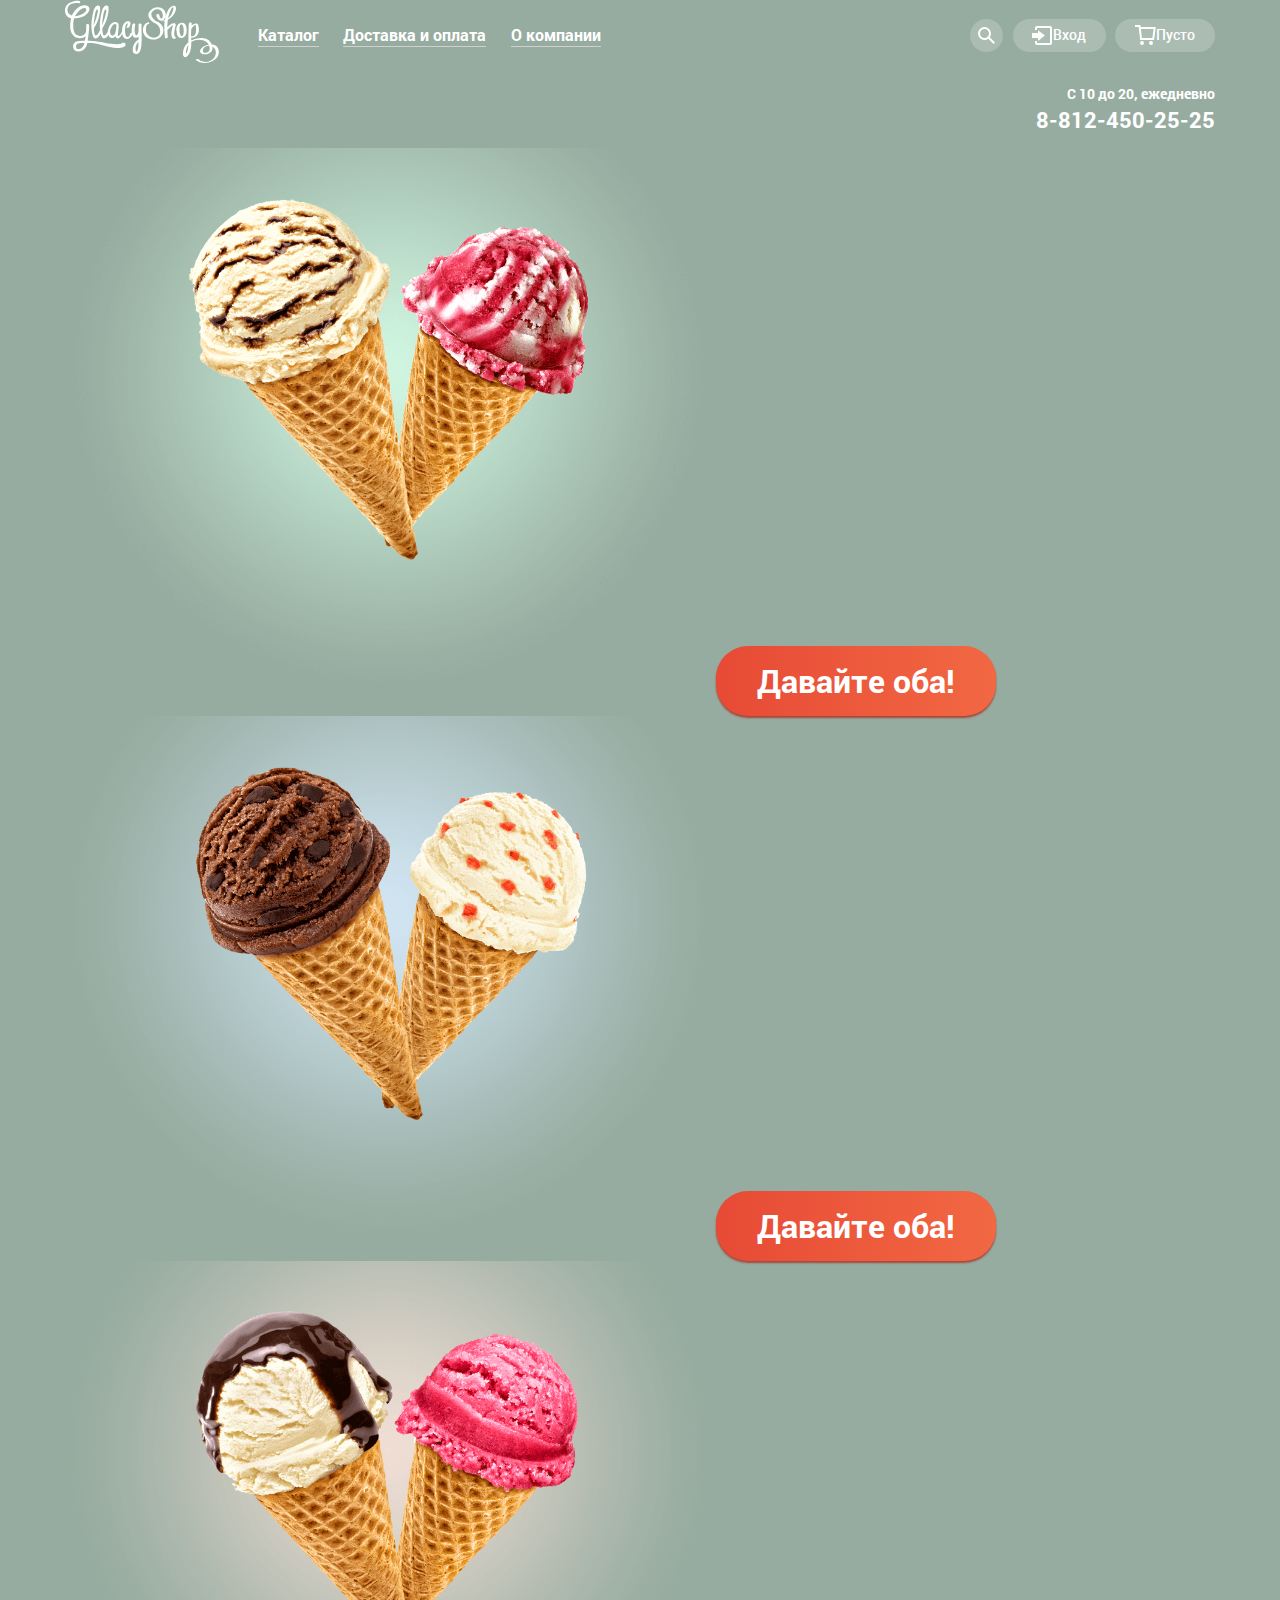
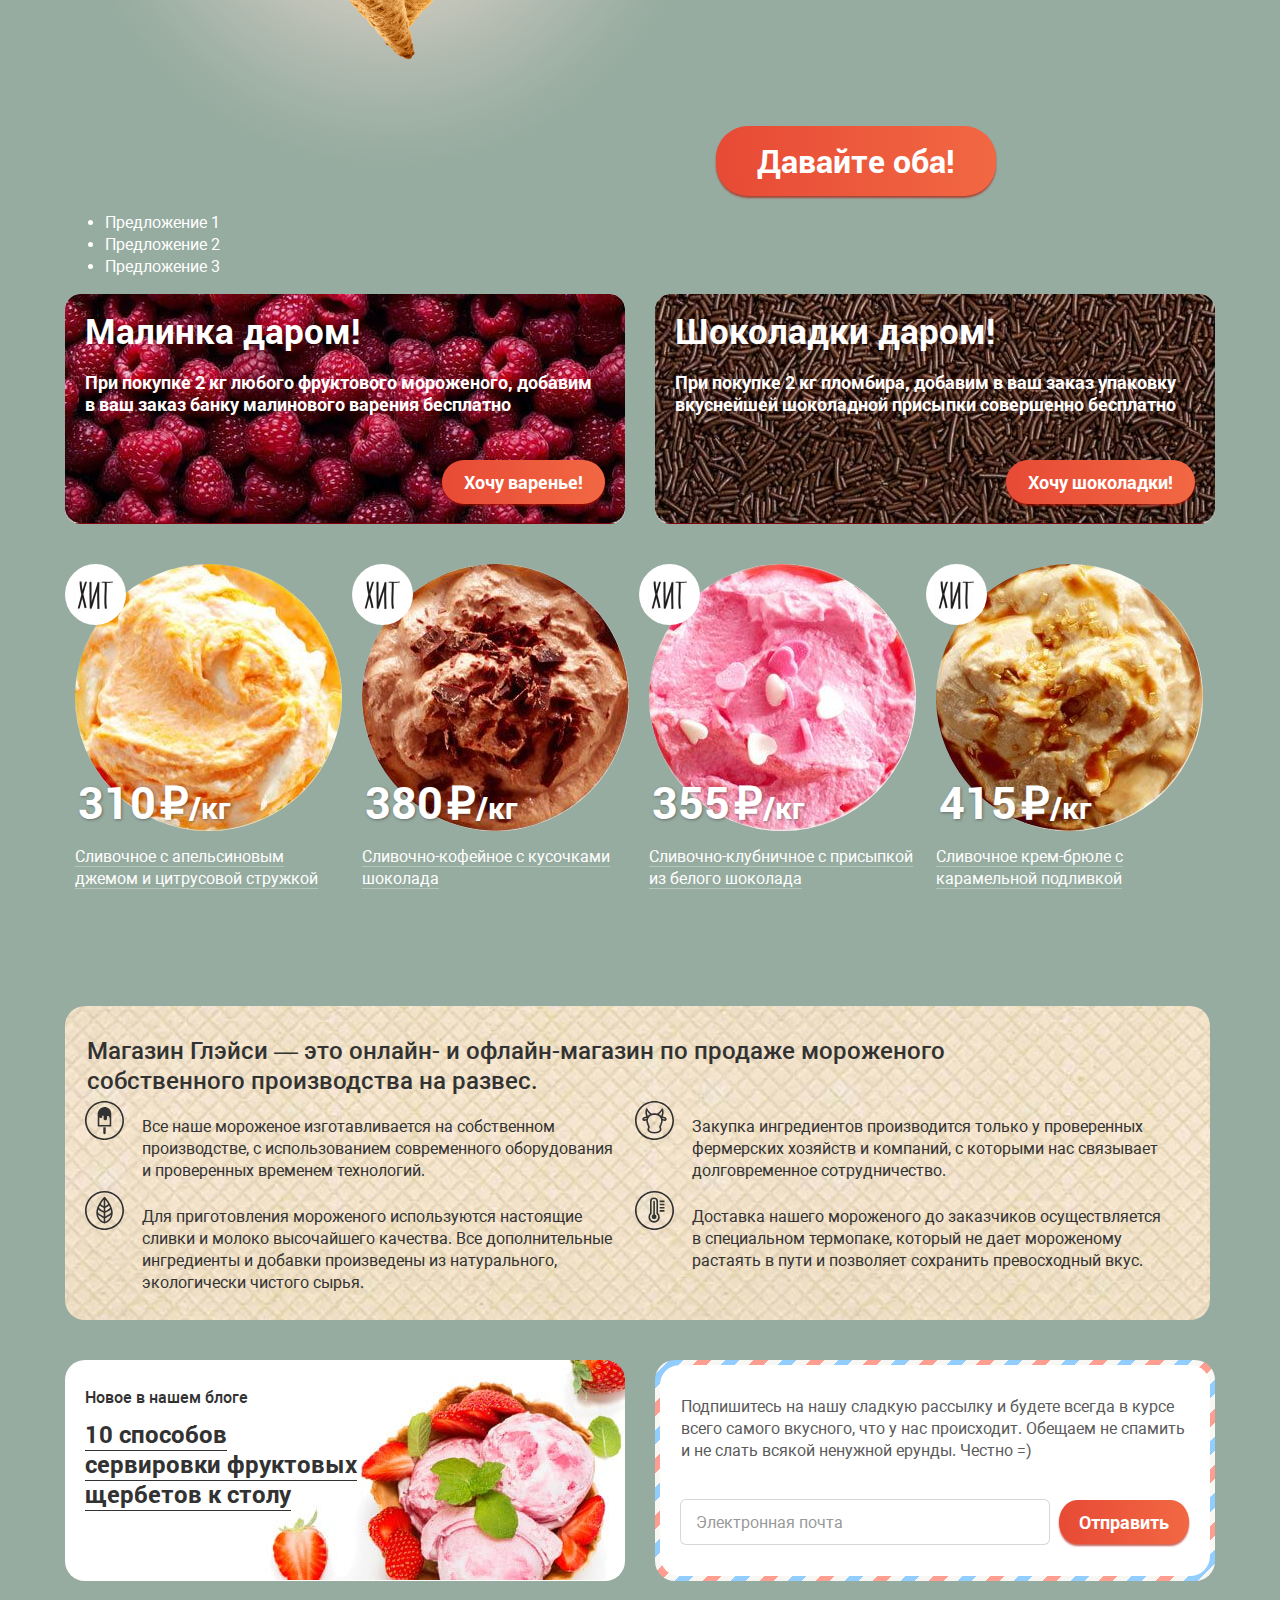
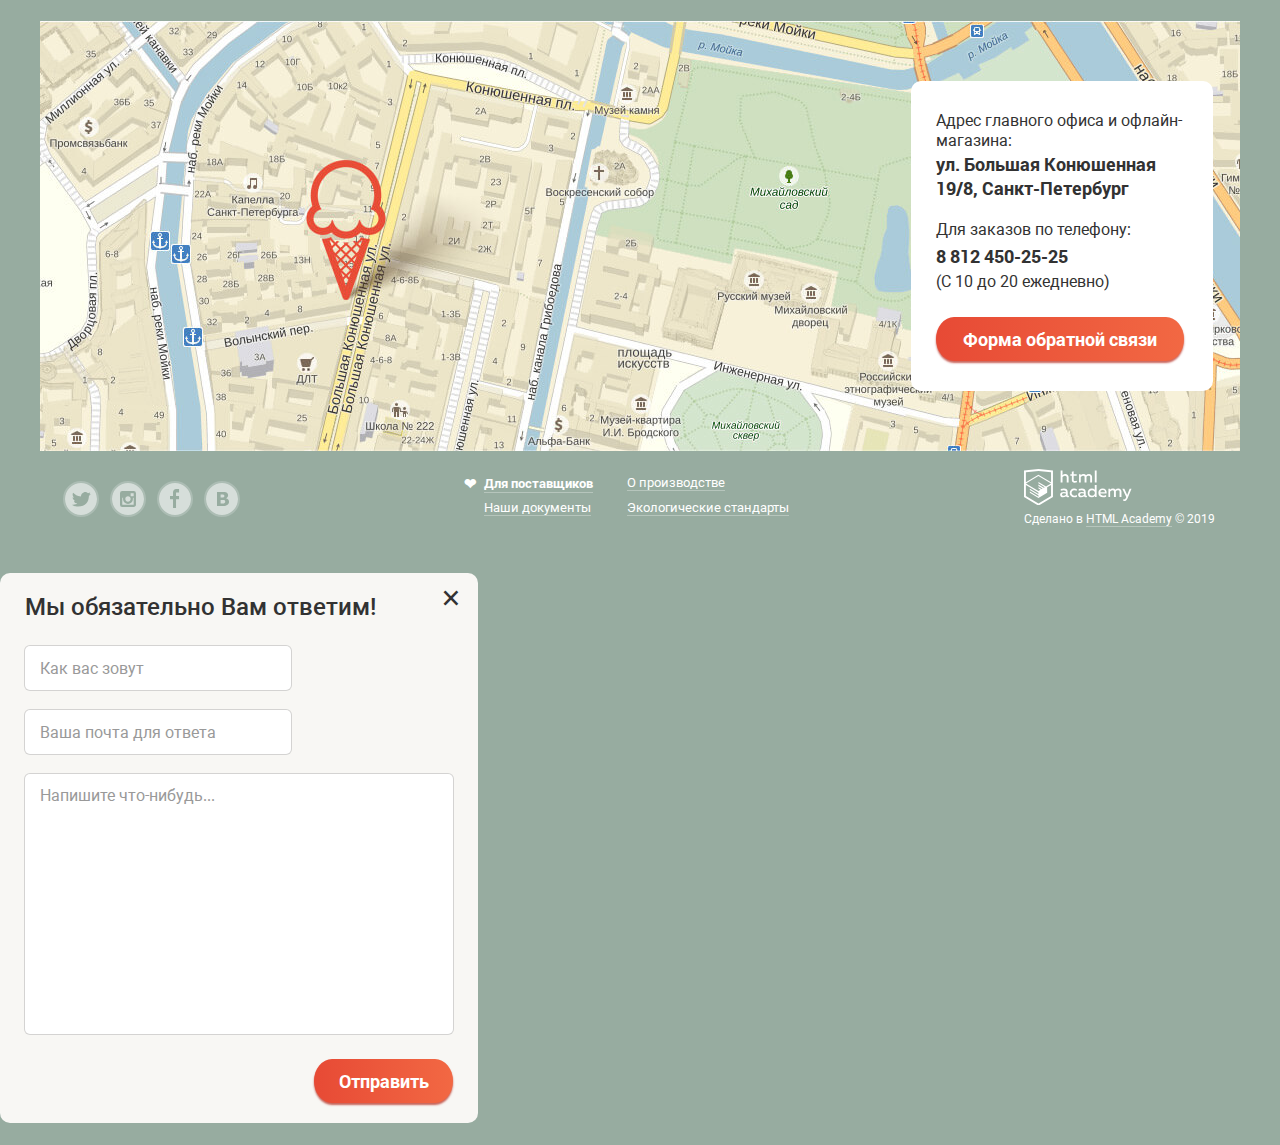
<file: index.html>
<!DOCTYPE html>
<html lang="ru">

<head>
    <meta charset="utf-8">
    <title>HTML Academy: Глейси</title>
    <link rel="stylesheet" href="css/normalize.css">
    <link rel="stylesheet" href="css/style.css">
</head>

<body>
    <div class="main-container">
        <header class="page-header">
            <nav class="main-navigation">
                <a class="page-header-logo" href="index.html" aria-label="Глейси - интернет магазин мороженного">
                    <img src="img/header-logo.svg" class="header-logo" width="154" height="64" alt="Логотип Глейси">
                </a>
                <ul class="main-navigation-list">
                    <li class="main-navigation-item catalog">
                        <a class="main-navigation-link" href="./catalog.html">Каталог</a>
                        <section class="dropdown catalog-submenu">
                            <ul class="catalog-submenu-list">
                                <li class="catalog-submenu-item submenu-new-item">
                                    <a class="catalog-submenu-link" href="#">Новинки</a>
                                </li>
                                <li class="catalog-submenu-item">
                                    <a class="catalog-submenu-link" href="#">Сливочное</a>
                                </li>
                                <li class="catalog-submenu-item">
                                    <a class="catalog-submenu-link" href="#">Щербеты</a>
                                </li>
                                <li class="catalog-submenu-item">
                                    <a class="catalog-submenu-link" href="#">Сливочное</a>
                                </li>
                                <li class="catalog-submenu-item">
                                    <a class="catalog-submenu-link" href="#">Мелорин</a>
                                </li>
                            </ul>
                        </section>
                    </li>
                    <li class="main-navigation-item">
                        <a class="main-navigation-link" href="#">Доставка и оплата</a>
                    </li>
                    <li class="main-navigation-item">
                        <a class="main-navigation-link" href="#">О компании</a>
                    </li>
                </ul>
                <div class="user-actions">
                    <div class="action-item">
                        <a class="page-header-search button header-button" href="#" aria-label="Поиск по сайту">
                            <svg class="header-icon-magnifier" width="17px" height="17px">
                                <use xlink:href="#icon-magnifier" />
                            </svg>
                            <span class="visually-hidden">Поиск</span>
                        </a>
                        <section class="pop-up header-search">
                            <h2 class="visually-hidden">Поиск по сайту.</h2>
                            <form action="https://echo.htmlacademy.ru" class="header-search-form" method="post">
                                <input id="site-search" type="text" class="header-search-input active-input" name="search_request" placeholder="Что ищем ?">
                                <label for="site-search" class="visually-hidden">Поиск по сайту</label>
                            </form>
                        </section>
                    </div>
                    <div class="action-item">
                        <a class="page-header-login button header-button" href="#" aria-label="Вход">
                            <svg class="header-icon-sign-in" width="21px" height="19px">
                                <use xlink:href="#icon-signin" />
                            </svg>
                            Вход
                        </a>
                        <section class="pop-up user-login">
                            <h2 class="visually-hidden">Вход для участников.</h2>
                            <form action="https://echo.htmlacademy.ru" class="customer-login" method="post">
                                <input id="login-customer-email" type="text" class="login-email active-input" name="customer-email">
                                <label for="login-customer-email" class="visually-hidden">Почтовый адрес</label>
                                <input id="login-customer-password" class="customer-password  active-input" name="customer-password" type="password">
                                <label for="login-customer-password" class="visually-hidden">Пароль</label>
                                <button type="submit" class="button form-button login-button">Войти</button>
                                <div class="login-special-link">
                                    <a href="#" class="user-login-link active-form-link forgot-password">Забыли пароль?</a>
                                    <a href="#" class="user-login-link active-form-link new-registration">Новая регистрация</a>
                                </div>
                            </form>
                        </section>
                    </div>
                    <div class="action-item">
                        <a class="page-header-cart button header-button" href="#" aria-label="Корзина покупок">
                            <svg class="header-icon-cart" width="21px" height="20px">
                                <use xlink:href="#icon-cart" />
                            </svg>
                            <span class="visually-hidden">Корзина покупок</span>
                            <span class="cart-item-count">Пусто</span>
                        </a>
                        <section class="pop-up cart-menu">
                            <h2 class="visually-hidden">Корзина покупок.</h2>
                            <form action="https://echo.htmlacademy.ru" class="cart-content" method="post">
                                <table class="cart-items">
                                    <thead class="visually-hidden">
                                        <tr>
                                            <th>Удалить товар</th>
                                            <th>Изображение товара</th>
                                            <th>Описание товара</th>
                                            <th>Количество и цена за единицу</th>
                                            <th>Стоимость, руб.</th>
                                        </tr>
                                    </thead>
                                    <tbody>
                                        <tr class="cart-item">
                                            <td class="cart-column-action"><button class="button special-button button-delete" aria-label="Удалить товар">&#215;</button></td>
                                            <td class="cart-column-image"><img src="./img/orange_icecream.jpg" class="cart-item-image" width="33" height="33" alt="Мороженное"></td>
                                            <td class="cart-column-description cart-item-description">Пломбир с апельсиновым джемом</td>
                                            <td class="cart-column-summary cart-item-summary">
                                                <span class="cart-item-weight">1,5</span>
                                                <span class="cart-item-unit" aria-label="килограмм"> кг </span>
                                                <span class="cart-item-multiplied" aria-label="за"> x </span>
                                                <span class="cart-item-cost">200</span>
                                                <span class="cart-item-currency" aria-label="рублей"> руб.</span>
                                            </td>
                                            <td class="cart-column-subtotal cart-item-subtotal">
                                                300
                                                <span class="cart-item-totalcurrency" aria-label="рублей">руб.</span>
                                            </td>
                                        </tr>
                                        <tr class="cart-item">
                                            <td class="cart-column-action"><button class="button special-button button-delete" aria-label="Удалить позицию">&#215;</button></td>
                                            <td class="cart-column-image"><img src="./img/strawberry_icecream.jpg" class="cart-item-image" width="33" height="33" alt="Мороженное"></td>
                                            <td class="cart-column-description cart-item-description">Клубничный пломбир с присыпкой из белого шоколада</td>
                                            <td class="cart-column-summary cart-item-summary">
                                                <span class="cart-item-weight">1,5</span>
                                                <span class="cart-item-unit" aria-label="килограмм"> кг </span>
                                                <span class="cart-item-multiplied" aria-label="за"> x </span>
                                                <span class="cart-item-cost">300</span>
                                                <span class="cart-item-currency" aria-label="рублей"> руб.</span>
                                            </td>
                                            <td class="cart-column-subtotal cart-item-subtotal">
                                                450
                                                <span class="cart-item-totalcurrency" aria-label="рублей">руб.</span>
                                            </td>
                                        </tr>
                                    </tbody>
                                    <tfoot>
                                        <tr>
                                            <td colspan="5" class="cart-summary">Итого:
                                                <span class="cart-summary-cost">750</span>
                                                <span class="cart-summary-currency" aria-label="рублей">руб.</span>
                                            </td>
                                        </tr>
                                    </tfoot>
                                </table>
                                <button class="button form-button send-order-button" type="submit">Оформить заказ</button>
                            </form>
                        </section>
                    </div>
                </div>
            </nav>
            <section class="page-header-contact contact">
                <h2 class="visually-hidden">Контакная информация.</h2>
                <p>
                    <span class="contact-hours" aria-label="Время работы с десяти часов до двадцати часов ежедневно">C 10 до 20, ежедневно</span>
                    <a class="contact-phone" aria-label="Телефон 8-812-450-25-25">8-812-450-25-25</a>
                </p>
            </section>
        </header>
        <main>
            <h1 class="visually-hidden">Глейси - интернет магазин мороженного</h1>
            <section class="slideshow">
                <h2 class="visually-hidden">Наши рекомендации.</h2>
                <div class="slider" role="list">
                    <article class="product-promo">
                        <img id="slide_1" src="./img/slider_icecream_1-compressor.png" width="647" height="584" alt="Мороженное крем-брюле и пломбир с малиновым джемом.">
                        <a class="button active-button slider-button-buy" href="#">Давайте оба!</a>
                    </article>
                    <article class="main-product-promo">
                        <img id="slide_2" src="./img/slider_icecream_2-compressor.png" width="647" height="584" alt="Мороженное шоколадный пломбир и лимонный сорбет.">
                        <a class="button active-button slider-button-buy" href="#">Давайте оба!</a>
                    </article>
                    <article class="main-product-promo">
                        <img id="slide_3" src="./img/slider_icecream_3-compressor.png" width="647" height="584" alt="Мороженное пломбир с помадкой и клубничный щербет.">
                        <a class="button active-button slider-button-buy" href="#">Давайте оба!</a>
                    </article>
                </div>
                <ul class="slider-dot-command-list">
                    <li class="slider-dot-command-item">
                        <a class="slider-dot-command-link" href="#sr_i1"></a>
                        Предложение 1
                    </li>
                    <li class="slider-dot-command-item">
                        <a class="slider-dot-command-link" href="#sr_i1"></a>
                        Предложение 2
                    </li>
                    <li class="slider-dot-command-item">
                        <a class="slider-dot-command-link" href="#sr_i3"></a>
                        Предложение 3
                    </li>
                </ul>
            </section>
            <section class="special-offer">
                <h2 class="visually-hidden">Специальные предложения.</h2>
                <article class="special-offer-left banner">
                    <h3 class="special-offer-header">Малинка даром!</h3>
                    <p>При покупке 2 кг любого фруктового мороженого, добавим в ваш заказ банку малинового варения бесплатно</p>
                    <a class="button active-button promo-special-button" href="#">Хочу варенье!</a>
                </article>
                <article class="special-offer-right banner">
                    <h3 class="special-offer-header">Шоколадки даром!</h3>
                    <p>При покупке 2 кг пломбира, добавим в ваш заказ упаковку вкуснейшей шоколадной присыпки совершенно бесплатно</p>
                    <a class="button active-button promo-special-button" href="#">Хочу шоколадки!</a>
                </article>
            </section>
            <section class="popular-product">
                <h2 class="visually-hidden">Хиты продаж</h2>
                <ul class="popular-product-list">
                    <li class="popular-product-item product-item">
                        <img src="./img/orange_icecream.jpg" width="267" height="267" alt="Мороженное" aria-describedby="p1">
                        <a href="#" class="product-item-description"><span class="active-link">Сливочное с апельсиновым джемом и цитрусовой стружкой</span></a>
                        <p class="product-item-summary">
                            <span class="product-item-price">310</span>
                            <span class="product-item-currency" aria-label="рублей">&#x20bd;</span>
                            <span class="product-item-weight" aria-label="килограмм">/кг</span>
                        </p>
                        <a class="button active-button fast-inspect-button" href="#">Быстрый просмотр</a>
                    </li>
                    <li class="popular-product-item product-item">
                        <img src="./img/cofee_icecream.jpg" width="267" height="267" alt="Мороженное" aria-describedby="p2">
                        <a href="#" id="p2" class="product-item-description"><span class="active-link">Сливочно-кофейное с кусочками шоколада</span></a>
                        <p class="product-item-summary">
                            <span class="product-item-price">380</span>
                            <span class="product-item-currency" aria-label="рублей">&#x20bd;</span>
                            <span class="product-item-weight" aria-label="килограмм">/кг</span>
                        </p>
                        <a class="button active-button fast-inspect-button" href="#">Быстрый просмотр</a>
                    </li>
                    <li class="popular-product-item product-item">
                        <img src="./img/strawberry_icecream.jpg" width="267" height="267" alt="Мороженное" aria-describedby="p3">
                        <a href="#" id="p3" class="product-item-description"><span class="active-link">Сливочно-клубничное с присыпкой из белого шоколада</span></a>
                        <p class="product-item-summary">
                            <span class="product-item-price">355</span>
                            <span class="product-item-currency" aria-label="Рублей">&#x20bd;</span>
                            <span class="product-item-weight" aria-label="килограмм">/кг</span>
                        </p>
                        <a class="button active-button fast-inspect-button" href="#">Быстрый просмотр</a>
                    </li>
                    <li class="popular-product-item product-item">
                        <img src="./img/caramel_icecream.jpg" width="267" height="267" alt="Мороженное" aria-describedby="p4">
                        <a href="#" id="p4" class="product-item-description"><span class="active-link">Сливочное крем-брюле с карамельной подливкой</span></a>
                        <p class="product-item-summary">
                            <span class="product-item-price">415</span>
                            <span class="product-item-currency" aria-label="Рублей">&#x20bd;</span>
                            <span class="product-item-weight" aria-label="килограмм">/кг</span>
                        </p>
                        <a class="button active-button fast-inspect-button" href="#">Быстрый просмотр</a>
                    </li>
                </ul>
            </section>
            <section class="advantages">
                <h2 class="visually-hidden">О нашем магазине.</h2>
                <p>Магазин Глэйси — это онлайн- и офлайн-магазин по продаже мороженого собственного производства на развес.</p>
                <h3 class="visually-hidden">Наши преимущества.</h3>
                <ul class="advantages-description-list">
                    <li class="advantage-item advantage-top" tabindex="-1">
                        <h4 class="visually-hidden">Собственное производство и современные технологии.</h4>
                        <p>Все наше мороженое изготавливается на собственном производстве, с использованием современного оборудования и проверенных временем технологий.</p>
                    </li>
                    <li class="advantage-item advantage-bottom" tabindex="-1">
                        <h4 class="visually-hidden">Качественное сырьё.</h4>
                        <p>Закупка ингредиентов производится только у проверенных фермерских хозяйств и компаний, с которыми нас связывает долговременное сотрудничество.</p>
                    </li>
                    <li class="advantage-item advantage-top" tabindex="-1">
                        <h4 class="visually-hidden">Сотрудничество с проверенными поставщиками.</h4>
                        <p>Для приготовления мороженого используются настоящие сливки и молоко высочайшего качества. Все дополнительные ингредиенты и добавки произведены из натурального, экологически чистого сырья.</p>
                    </li>
                    <li class="advantage-item advantage-bottom" tabindex="-1">
                        <h4 class="visually-hidden">Технологичная доставка.</h4>
                        <p>Доставка нашего мороженого до заказчиков осуществляется в специальном термопаке, который не дает мороженому растаять в пути и позволяет сохранить превосходный вкус.</p>
                    </li>
                </ul>
            </section>
            <section class="collaboration">
                <h2 class="visually-hidden">Общение с нами</h2>
                <article class="blog-news">
                    <h3>Новое в нашем блоге</h3>
                    <a href="#" class="blog-post-header"><span class="active-form-link">10 способов сервировки фруктовых щербетов к столу</span></a>
                </article>
                <section class="newsletter">
                    <h3 class="visually-hidden">Подписка.</h3>
                    <p>
                        Подпишитесь на нашу сладкую рассылку и будете всегда в курсе всего самого вкусного, что у нас происходит. Обещаем не спамить и не слать всякой ненужной ерунды. Честно
                        <span class="acessibility-smile" aria-label=" . Смайлик улыбка . ">=)</span>
                    </p>
                    <form action="https://echo.htmlacademy.ru" class="newsletter-signup">
                        <input class="user-mail active-input" type="email" name="subscriber-email" placeholder="Электронная почта">
                        <button class="button active-button form-button newsletter-signup-button" type="submit">Отправить</button>
                    </form>
                </section>
            </section>
            <section class="location">
                <h2 class="visually-hidden">Как нас найти</h2>
                <p class="location-contacts">
                    Адрес главного офиса и офлайн-магазина:
                    <span class="location-address">ул. Большая Конюшенная 19/8, Санкт-Петербург</span>
                    Для заказов по телефону:
                    <a class="location-phone" href="#" aria-label="Телефон 8-812-450-25-25">8 812 450-25-25</a>
                    <span class="phone-call-time">(С 10 до 20 ежедневно)</span>
                    <button class="button active-button form-button location-feedback-button">Форма обратной связи</button>
                </p>
            </section>
        </main>
        <footer class="main-footer">
            <ul class="footer-social-list">
                <li class="footer-social-item">
                    <a class="footer-social-link" href="#">
                        <svg class="footer-icon-twitter" width="32px" height="32px">
                            <use xlink:href="#icon-twitter" />
                        </svg>
                        <span class="visually-hidden">Наш аккаунт в Твиттере.</span>
                    </a>
                </li>
                <li class="footer-social-item">
                    <a class="footer-social-link" href="#">
                        <svg class="footer-icon-instagram" width="32px" height="32px">
                            <use xlink:href="#icon-insta" />
                        </svg>
                        <span class="visually-hidden">Наша группа в Инстаграме.</span>
                    </a>
                </li>
                <li class="footer-social-item">
                    <a class="footer-social-link" href="#">
                        <svg class="footer-icon-facebook" width="32px" height="32px">
                            <use xlink:href="#icon-facebook" />
                        </svg>
                        <span class="visually-hidden">Наша группа в Фейсбуке.</span>
                    </a>
                </li>
                <li class="footer-social-item">
                    <a class="footer-social-link" href="#">
                        <svg class="footer-icon-vkontakte" width="32px" height="32px">
                            <use xlink:href="#icon-vkontakte" />
                        </svg>
                        <span class="visually-hidden">Наша группа в ВКонтакте.</span>
                    </a>
                </li>
            </ul>
            <ul class="footer-link-list">
                <li class="footer-link-item for-supplier-link">
                    <a class="footer-link active-link" href="#">Для поставщиков</a>
                </li>
                <li class="footer-link-item">
                    <a class="footer-link active-link" href="#">О производстве</a>
                </li>
                <li class="footer-link-item">
                    <a class="footer-link active-link" href="#">Наши документы</a>
                </li>
                <li class="footer-link-item">
                    <a class="footer-link active-link" href="#">Экологические стандарты</a>
                </li>
            </ul>
            <div class="footer-site-developers">
                <a href="" class="footer-htmlacademy-logo">
                    <img src="./img/html-academy-logo.svg" class="footer-icon-logo" width="108" height="37" alt="Логотип HTML Академии">
                </a>
                <span class="developed-by-text">Сделано в <a class="html-academy-link active-link" href="#">HTML Academy</a> &copy; 2019</span>
            </div>
        </footer>
    </div>
    <!--Модальные формы-->
    <section class="modal customer-feedback">
        <h2 class="visually-hidden">Свяжитесь с нами.</h2>
        <p>Мы обязательно Вам ответим!</p>
        <button class="button special-button modal-close-button" aria-label="Закрыть форму">&#215;</button>
        <form action="https://echo.htmlacademy.ru" class="customer-feedback-form feedback-form" method="post">
            <input id="feedback-customer-name" class="feedback-name active-input" name="customer-name" type="text" placeholder="Как вас зовут">
            <label class="visually-hidden" for="feedback-customer-name"></label>
            <input id="feedback-customer-email" class="feedback-email active-input" name="customer-email" type="email" placeholder="Ваша почта для ответа">
            <label class="visually-hidden" for="feedback-customer-name"></label>
            <textarea id="feedback-customer-text" class="feedback-text active-input" name="customer-comment" cols="30" rows="10" placeholder="Напишите что-нибудь..."></textarea>
            <label class="visually-hidden" for="feedback-customer-text">Текст сообщения</label>
            <button class="button form-button active-button feedback-send-button" type="submit">Отправить</button>
        </form>
    </section>
    <!--Метки для слайдера-->
    <span id="sr_i1" class="sl_cmd sr_i">&nbsp;</span>
    <span id="sr_i2" class="sl_cmd sr_i">&nbsp;</span>
    <span id="sr_i3" class="sr_cmd sr_i">&nbsp;</span>
    <!--SVG иконки -->
    <svg xmlns="http://www.w3.org/2000/svg" style="display:none;">
        <symbol id="icon-magnifier" viewBox="0 0 17 17">
            <path d="M16.958 15.527L11.75 10.32C12.533 9.247 13 7.93 13 6.5a6.5 6.5 0 1 0-13 0A6.5 6.5 0 0 0 6.5 13c1.438 0 2.763-.473 3.84-1.263l5.205 5.204 1.414-1.414zM6.5 11C4.02 11 2 8.98 2 6.5S4.02 2 6.5 2 11 4.02 11 6.5 8.98 11 6.5 11z" fill="#fff" />
        </symbol>
        <symbol id="icon-signin" viewBox="0 0 21 19">
            <path d="M6 14.875L12.917 9.5 6 4.125v2.917H-.042v4.917H6zM18 0H5C3.9 0 3 .9 3 2v2h2V2h13v15H5v-2H3v2c0 1.1.9 2 2 2h13c1.1 0 2-.9 2-2V2c0-1.1-.9-2-2-2z" fill="#fff" />
        </symbol>
        <symbol id="icon-cart" viewBox="0 0 21 20">
            <g fill="#fff">
                <path d="M5.657 2.03L5.422 0H0v2h3.64l1.5 13h13.988l1.7-12.97H5.657zM17.372 13H6.922L5.888 4.03h12.66L17.372 13z" />
                <circle cx="6.984" cy="18" r="2" />
                <circle cx="15.984" cy="18" r="2" />
            </g>
        </symbol>
        <g id="social-icon-group">
            <symbol id="icon-twitter" class="svg-social-icon" viewBox="0 0 32 32">
                <path d="M16 0C7.164 0 0 7.164 0 16s7.164 16 16 16 16-7.163 16-16S24.837 0 16 0zm7.944 12.81c-.25 6.516-3.463 10.832-10.992 10.702h-.486c-.447 0-4.543-.443-5.344-1.823 2.48.2 4.247-.406 5.12-1.136-1.048-.29-2.923-.46-3.25-2.848.384.104.618.22 1.3.113-1.307-.824-2.758-1.52-2.68-3.643.31.317 1.164.518 1.46.457-.768-.233-2.15-3.244-.974-4.78 1.984 1.8 4.075 3.482 7.804 3.643.227-2.214 1.24-3.7 3.168-4.325 1.84-.48 3.255.26 3.9 1.138l2.193-.685c-.004.833-.57 1.463-.935 1.71.747.165 1.423-.475 1.423-.475-.184.963-1.094 1.725-1.707 1.954z" />
            </symbol>
            <symbol id="icon-insta" class="svg-social-icon" viewBox="0 0 32 32">
                <path d="M20.916 16a4.94 4.94 0 0 1-4.938 4.938A4.94 4.94 0 0 1 11.039 16a4.92 4.92 0 0 1 .138-1.14h-.897v6.838h11.396V14.86h-.897c.086.367.137.746.137 1.14zm-4.938 2.66c1.466 0 2.66-1.193 2.66-2.66s-1.193-2.66-2.66-2.66-2.66 1.193-2.66 2.66 1.192 2.66 2.66 2.66zm2.66-8.358h3.04v3.04h-3.04zM16 0C7.164 0 0 7.164 0 16s7.164 16 16 16 16-7.163 16-16S24.837 0 16 0zm7.955 21.698c0 1.254-1.025 2.28-2.28 2.28H10.28A2.29 2.29 0 0 1 8 21.698V10.302a2.29 2.29 0 0 1 2.28-2.28h11.396a2.29 2.29 0 0 1 2.28 2.28v11.396z" />
            </symbol>
            <symbol id="icon-facebook" class="svg-social-icon" viewBox="0 0 32 32">
                <path d="M16 0C7.164 0 0 7.163 0 16s7.164 16 16 16 16-7.164 16-16S24.837 0 16 0zm4.062 9.455h-3.02V12.9h3.02v3.445h-3.02v8.6h-3.02v-8.6H11V12.9h3.02V9.455C14.02 7.553 15.374 6 17.042 6h3.02v3.445z" />
            </symbol>
            <symbol id="icon-vkontakte" class="svg-social-icon" viewBox="0 0 32 32">
                <path d="M16.637 14.495c.402-.02.72-.082.95-.188.326-.145.54-.33.64-.56s.15-.496.15-.797c0-.232-.058-.465-.174-.697s-.322-.405-.617-.517c-.264-.1-.592-.155-.984-.165l-1.652-.014h-.34v2.965h.565l1.46-.028zm1.48 2.6c-.282-.08-.672-.125-1.166-.132l-1.55-.01h-.8v3.493h.264l2.18-.01a3.2 3.2 0 0 0 1.212-.245c.377-.157.633-.364.774-.625s.214-.562.214-.9c0-.446-.088-.788-.26-1.03s-.464-.423-.877-.543zM16 0C7.164 0 0 7.164 0 16s7.164 16 16 16 16-7.163 16-16S24.837 0 16 0zm6.602 20.53a3.73 3.73 0 0 1-1.124 1.327c-.552.415-1.16.7-1.823.886s-1.5.264-2.52.264h-6.12V8.987h5.443c1.13 0 1.957.038 2.48.113s1.045.242 1.56.5c.533.27.93.632 1.2 1.087s.392.975.392 1.558c0 .678-.18 1.278-.536 1.795s-.863.92-1.517 1.208v.075c.917.182 1.642.56 2.18 1.13s.807 1.325.807 2.26c0 .678-.138 1.283-.4 1.817z" />
            </symbol>
        </g>
        <symbol id="icon-map-pin" viewBox="68 0 80 140">
            <path d="M40 7.1a28.29 28.29 0 0 1 28.285 28.286 28.14 28.14 0 0 1-3.734 14.04 9.29 9.29 0 0 1 7.971 9.188c0 5.133-4.16 9.293-9.293 9.293-4.682 0-8.545-3.467-9.188-7.97-.353.2-.7.396-1.07.583-1.01 6.26-6.426 11.046-12.97 11.046S28.04 66.78 27.028 60.52c-.36-.187-.717-.38-1.07-.582-.644 4.504-4.505 7.97-9.188 7.97-5.132 0-9.292-4.16-9.292-9.293 0-4.682 3.466-8.544 7.97-9.188a28.15 28.15 0 0 1-3.735-14.04C11.714 19.765 24.378 7.1 40 7.1m0-7C20.543.1 4.714 15.93 4.714 35.387c0 3.646.568 7.263 1.668 10.713C2.763 49.116.48 53.652.48 58.615.48 67.6 7.788 74.9 16.77 74.9c3.157 0 6.14-.925 8.672-2.53 3.68 3.846 8.86 6.187 14.557 6.187s10.875-2.34 14.556-6.187a16.18 16.18 0 0 0 8.673 2.53 16.31 16.31 0 0 0 16.293-16.294c0-4.962-2.284-9.5-5.903-12.516 1.1-3.45 1.667-7.067 1.667-10.713C75.285 15.93 59.456.1 40 .1zm23.23 78.808a20.08 20.08 0 0 1-8.04-1.68l-1.15.85.525.525-3.898 3.898-1.673-1.673-2.1.728 2.36 2.36-3.898 3.898-3.898-3.898 1.556-1.556c-1 .122-2 .206-3 .206-.988 0-1.958-.08-2.917-.194l1.543 1.544-3.898 3.898-3.898-3.898 2.34-2.34-2.104-.724-1.65 1.65-3.898-3.898.5-.5-1.197-.887a20.06 20.06 0 0 1-8.039 1.681c-.204 0-.4-.024-.603-.03-.07.53-.032 1.083.16 1.622l20.375 57.125c.024.068.06.128.087.193l.092.206c.07.14.15.27.237.397l.084.13a3.47 3.47 0 0 0 .412.459c.032.03.07.055.103.084a3.61 3.61 0 0 0 .392.294l.18.104a3.45 3.45 0 0 0 .426.202c.038.015.07.038.108.052.02.007.04.01.06.016a3.62 3.62 0 0 0 .391.103l.164.038c.185.03.373.048.562.048s.377-.018.562-.048c.057-.01.113-.027.17-.04a3.14 3.14 0 0 0 .384-.101c.02-.007.04-.01.06-.016.04-.014.072-.037.1-.053.145-.058.285-.124.42-.2l.183-.106a3.67 3.67 0 0 0 .388-.291l.105-.086a3.54 3.54 0 0 0 .412-.46c.03-.04.054-.084.082-.125a3.36 3.36 0 0 0 .24-.4l.1-.2.1-.197L63.672 80.5c.192-.54.23-1.1.16-1.622l-.603.03zM49.252 94.54l-3.898 3.898-3.898-3.898 3.898-3.898 3.898 3.898zm-13.1 5.313l3.898-3.898 3.898 3.898-3.898 3.898-3.898-3.898zm7.796 10.625l-3.898 3.898-3.898-3.898 3.898-3.898 3.898 3.898zM40.04 85.33l3.898 3.898-3.898 3.898-3.898-3.898 3.898-3.898zm-1.414 9.2l-3.896 3.9-3.9-3.9 3.898-3.898 3.898 3.898zM23.724 80.397l.38-.38 3.898 3.898-2.23 2.23-2.05-5.747zm2.793 7.832l2.9-2.9 3.898 3.898-3.898 3.898-1.8-1.8-1.108-3.106zm2.794 7.832l.105-.105 3.898 3.898-1.954 1.954-2.05-5.747zm4.205 11.792l-1.413-3.96 2.625-2.625 3.898 3.898-3.898 3.898-1.212-1.2zm3.43 9.618l-1.863-5.223 3.543 3.543-1.68 1.68zM40 126.03l-2.3-6.476 2.35-2.35 2.3 2.3L40 126.03zm3.074-8.62l-1.62-1.62 3.415-3.415-1.796 5.034zm3.364-9.43l-1.085 1.085-3.898-3.898 3.898-3.898 2.564 2.564-1.48 4.147zm2.223-6.232l-1.894-1.894 3.898-3.898.046.045-2.05 5.747zm3.668-10.283l-1.663 1.663-3.898-3.898 3.898-3.898 2.838 2.838-1.175 3.295zm1.92-5.38l-2.168-2.168 3.898-3.898.32.32-2.05 5.747z" fill="#E84D37" />
            <image x="40" y="32" width="180" height="108" xlink:href="[data-uri]" />
        </symbol>
        <symbol id="post-background" viewBox="0 0 560 220">
            <g fill="#F8F7F4">
                <path d="M560 205c0 8.25-6.75 15-15 15H15c-8.25 0-15-6.75-15-15V15C0 6.75 6.75 0 15 0h530c8.25 0 15 6.75 15 15v190z" />
                <path d="M545 0H20.73L0 20.73V205c0 8.25 6.75 15 15 15h530c8.25 0 15-6.75 15-15V15c0-8.25-6.75-15-15-15zM10.246.8A15.11 15.11 0 0 0 .79 10.246L10.246.8z" />
            </g>
            <path d="M20.74 0H15c-1.655 0-3.245.283-4.737.784l-9.48 9.48C.283 11.755 0 13.345 0 15v5.74L20.74 0z" class="B" />
            <path d="M0 40.116L40.116 0h-9.693L0 30.423z" class="C" />
            <path d="M0 59.504L59.504 0H49.81L0 49.81z" class="F" />
            <path d="M0 78.89L78.89 0h-9.694L0 69.197z" class="C" />
            <path d="M0 98.278L98.278 0h-9.694L0 88.584z" class="F" />
            <path d="M0 117.66L117.66 0h-9.7L0 107.97z" class="C" />
            <path d="M0 137.05L137.05 0h-9.7L0 127.36z" class="F" />
            <path d="M0 156.44L156.44 0h-9.7L0 146.74z" class="C" />
            <path d="M0 175.83L175.83 0h-9.7L0 166.13z" class="F" />
            <path d="M0 195.2L195.2 0h-9.7L0 185.52z" class="C" />
            <path d="M204.907 0L0 205c0 2.746.76 5.317 2.063 7.538L214.6 0h-9.694z" class="B" />
            <path d="M14.036 219.95L233.986 0h-9.694L6.772 217.52a14.89 14.89 0 0 0 7.261 2.432z" class="C" />
            <path d="M33.375 220L253.38 0h-9.7l-220 220z" class="F" />
            <path d="M52.762 220L272.76 0h-9.7L43.068 220z" class="C" />
            <path d="M72.15 220l220-220h-9.7L62.455 220z" class="F" />
            <path d="M91.536 220L311.54 0h-9.7L81.842 220z" class="C" />
            <use xlink:href="#F" class="B" />
            <use xlink:href="#F" x="19.38" class="C" />
            <path d="M149.7 220l220-220H360L140 220z" class="F" />
            <use xlink:href="#F" x="58.16" class="C" />
            <use xlink:href="#F" x="77.55" class="F" />
            <use xlink:href="#F" x="96.94" class="C" />
            <use xlink:href="#F" x="116.33" class="F" />
            <use xlink:href="#F" x="135.71" class="C" />
            <use xlink:href="#F" x="155.1" class="F" />
            <use xlink:href="#F" x="174.48" class="C" />
            <use xlink:href="#F" x="193.88" class="F" />
            <use xlink:href="#F" x="213.26" class="C" />
            <path d="M343.568 220L557.22 6.35c-1.34-1.883-3.094-3.453-5.137-4.557L333.874 220h9.694z" class="B" />
            <path d="M362.955 220L560 22.955V15a14.85 14.85 0 0 0-.096-1.642L353.262 220h9.693z" class="C" />
            <path d="M382.34 220L560 42.342v-9.694L372.65 220z" class="F" />
            <path d="M401.73 220L560 61.73v-9.692L392.04 220z" class="C" />
            <path d="M421.12 220L560 81.118v-9.696L411.42 220z" class="F" />
            <path d="M440.5 220L560 100.5v-9.69L430.8 220z" class="C" />
            <path d="M459.9 220L560 119.9v-9.7L450.2 220z" class="F" />
            <path d="M479.28 220L560 139.28v-9.7L469.58 220z" class="C" />
            <path d="M498.66 220L560 158.66v-9.7L488.97 220z" class="F" />
            <path d="M518.05 220L560 178.05v-9.7L508.36 220z" class="C" />
            <path d="M537.44 220L560 197.44v-9.7L527.75 220z" class="F" />
            <path d="M559.8 207.34l-12.463 12.463A15.05 15.05 0 0 0 559.8 207.34z" class="C" />
            <defs>
                <path id="F" d="M110.92 220l220-220h-9.7l-220 220z" />
            </defs>
        </symbol>
    </svg>
</body>

</html>
</file>
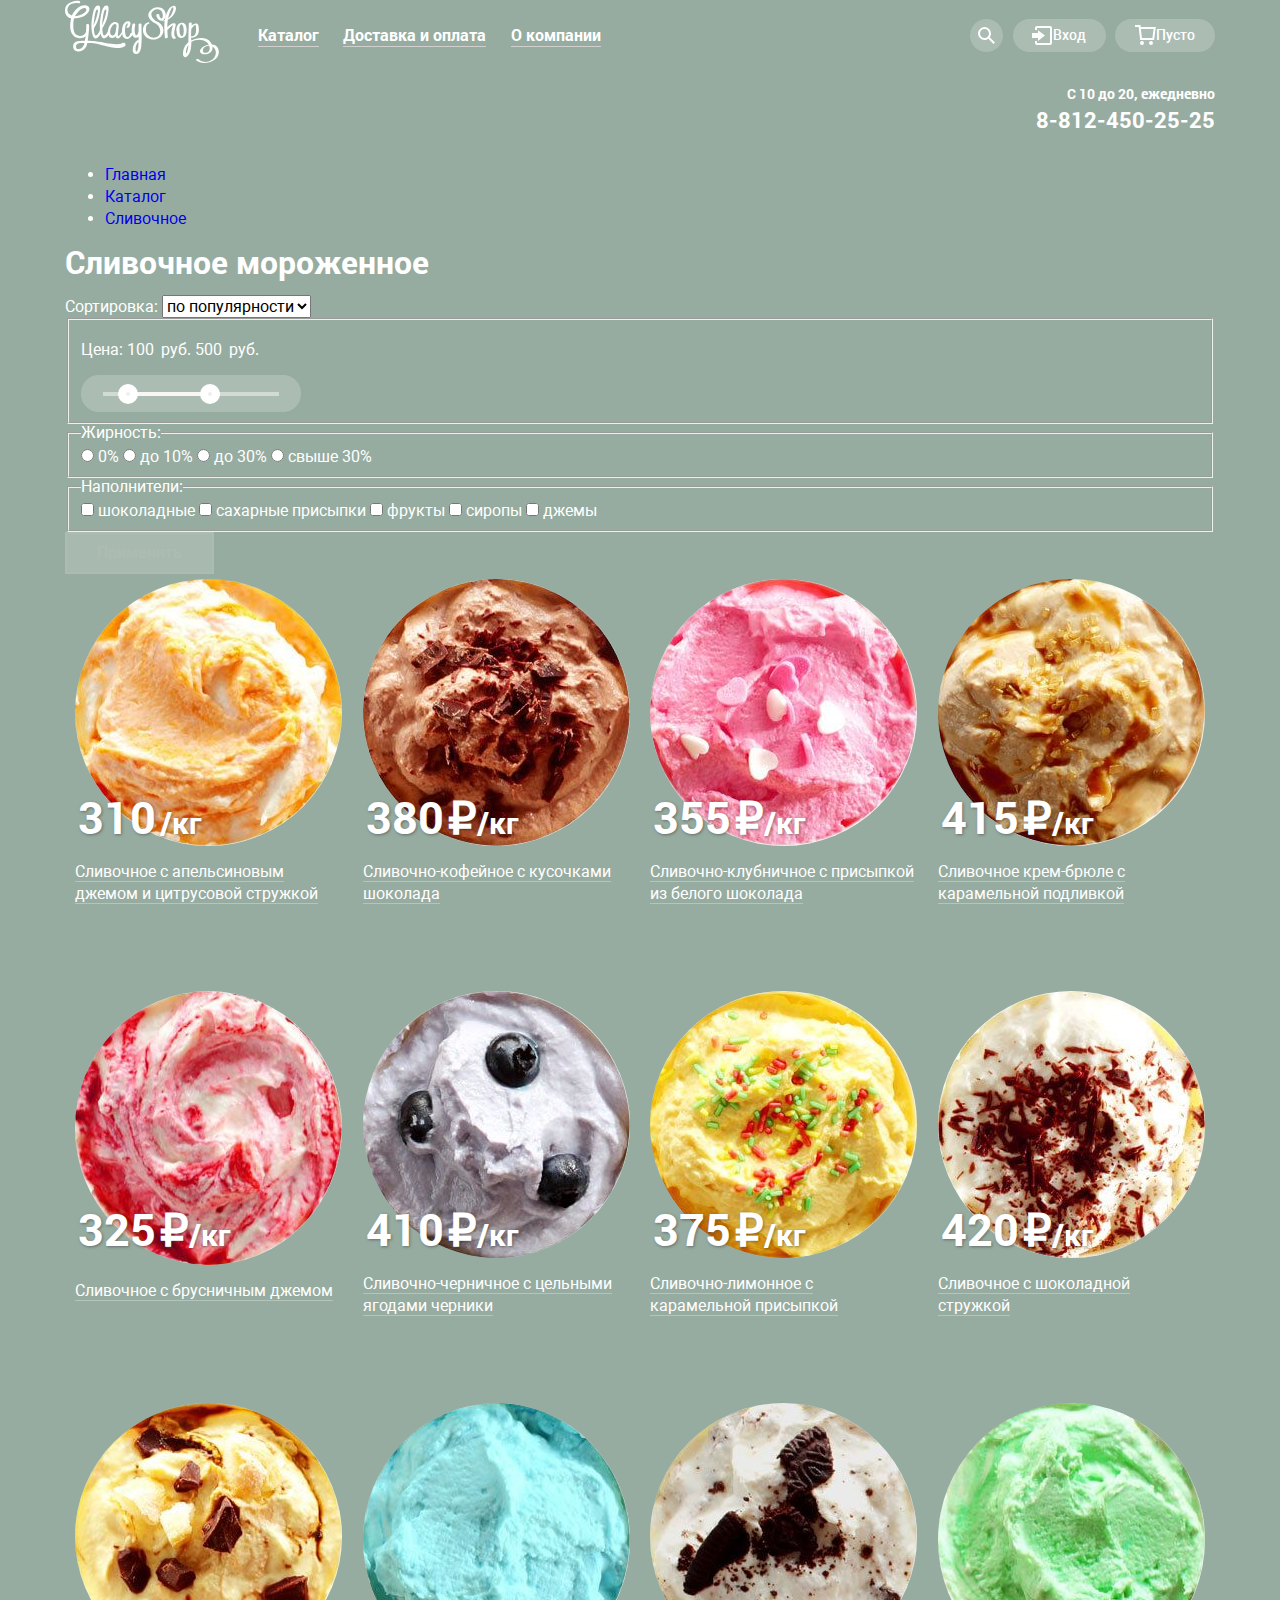
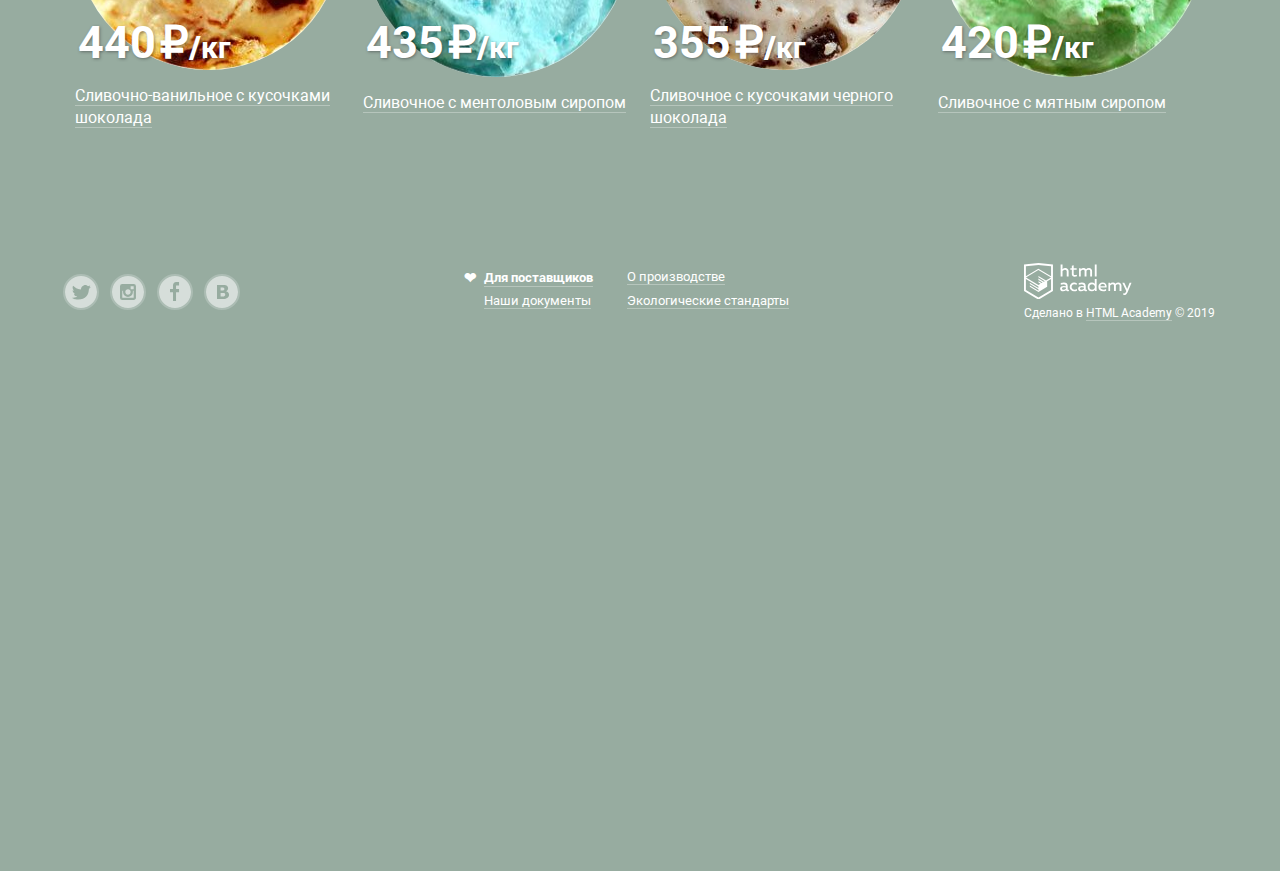
<file: catalog.html>
<!DOCTYPE html>
<html lang="ru">

<head>
    <meta charset="utf-8">
    <title>HTML Academy: Глейси</title>
    <link rel="stylesheet" href="css/normalize.css">
    <link rel="stylesheet" href="css/style.css">
</head>

<body>
    <div class="main-container">
        <header class="page-header">
            <nav class="main-navigation">
                <a class="page-header-logo" href="index.html" aria-label="Глейси - интернет магазин мороженного">
                    <img src="img/header-logo.svg" class="header-logo" width="154" height="64" alt="Логотип Глейси">
                </a>
                <ul class="main-navigation-list">
                    <li class="main-navigation-item catalog">
                        <a class="main-navigation-link" href="./catalog.html">Каталог</a>
                        <section class="dropdown catalog-submenu">
                            <ul class="catalog-submenu-list">
                                <li class="catalog-submenu-item submenu-new-item">
                                    <a class="catalog-submenu-link" href="#">Новинки</a>
                                </li>
                                <li class="catalog-submenu-item">
                                    <a class="catalog-submenu-link" href="#">Сливочное</a>
                                </li>
                                <li class="catalog-submenu-item">
                                    <a class="catalog-submenu-link" href="#">Щербеты</a>
                                </li>
                                <li class="catalog-submenu-item">
                                    <a class="catalog-submenu-link" href="#">Сливочное</a>
                                </li>
                                <li class="catalog-submenu-item">
                                    <a class="catalog-submenu-link" href="#">Мелорин</a>
                                </li>
                            </ul>
                        </section>
                    </li>
                    <li class="main-navigation-item">
                        <a class="main-navigation-link" href="#">Доставка и оплата</a>
                    </li>
                    <li class="main-navigation-item">
                        <a class="main-navigation-link" href="#">О компании</a>
                    </li>
                </ul>
                <div class="user-actions">
                    <div class="action-item">
                        <a class="page-header-search button header-button" href="#" aria-label="Поиск по сайту">
                            <svg class="header-icon-magnifier" width="17px" height="17px">
                                <use xlink:href="#icon-magnifier" />
                            </svg>
                            <span class="visually-hidden">Поиск</span>
                        </a>
                        <section class="pop-up header-search">
                            <h2 class="visually-hidden">Поиск по сайту.</h2>
                            <form action="https://echo.htmlacademy.ru" class="header-search-form" method="post">
                                <input id="site-search" type="text" class="header-search-input active-input" name="search_request" placeholder="Что ищем ?">
                                <label for="site-search" class="visually-hidden">Поиск по сайту</label>
                            </form>
                        </section>
                    </div>
                    <div class="action-item">
                        <a class="page-header-login button header-button" href="#" aria-label="Вход">
                            <svg class="header-icon-sign-in" width="21px" height="19px">
                                <use xlink:href="#icon-signin" />
                            </svg>
                            Вход
                        </a>
                        <section class="pop-up user-login">
                            <h2 class="visually-hidden">Вход для участников.</h2>
                            <form action="https://echo.htmlacademy.ru" class="customer-login" method="post">
                                <input id="login-customer-email" type="text" class="login-email active-input" name="customer-email">
                                <label for="login-customer-email" class="visually-hidden">Почтовый адрес</label>
                                <input id="login-customer-password" class="customer-password  active-input" name="customer-password" type="password">
                                <label for="login-customer-password" class="visually-hidden">Пароль</label>
                                <button type="submit" class="button form-button login-button">Войти</button>
                                <div class="login-special-link">
                                    <a href="#" class="user-login-link active-form-link forgot-password">Забыли пароль?</a>
                                    <a href="#" class="user-login-link active-form-link new-registration">Новая регистрация</a>
                                </div>
                            </form>
                        </section>
                    </div>
                    <div class="action-item">
                        <a class="page-header-cart button header-button" href="#" aria-label="Корзина покупок">
                            <svg class="header-icon-cart" width="21px" height="20px">
                                <use xlink:href="#icon-cart" />
                            </svg>
                            <span class="visually-hidden">Корзина покупок</span>
                            <span class="cart-item-count">Пусто</span>
                        </a>
                        <section class="pop-up cart-menu">
                            <h2 class="visually-hidden">Корзина покупок.</h2>
                            <form action="https://echo.htmlacademy.ru" class="cart-content" method="post">
                                <table class="cart-items">
                                    <thead class="visually-hidden">
                                        <tr>
                                            <th>Удалить товар</th>
                                            <th>Изображение товара</th>
                                            <th>Описание товара</th>
                                            <th>Количество и цена за единицу</th>
                                            <th>Стоимость, руб.</th>
                                        </tr>
                                    </thead>
                                    <tbody>
                                        <tr class="cart-item">
                                            <td class="cart-column-action"><button class="button special-button button-delete" aria-label="Удалить товар">&#215;</button></td>
                                            <td class="cart-column-image"><img src="./img/orange_icecream.jpg" class="cart-item-image" width="33" height="33" alt="Мороженное"></td>
                                            <td class="cart-column-description cart-item-description">Пломбир с апельсиновым джемом</td>
                                            <td class="cart-column-summary cart-item-summary">
                                                <span class="cart-item-weight">1,5</span>
                                                <span class="cart-item-unit" aria-label="килограмм"> кг </span>
                                                <span class="cart-item-multiplied" aria-label="за"> x </span>
                                                <span class="cart-item-cost">200</span>
                                                <span class="cart-item-currency" aria-label="рублей"> руб.</span>
                                            </td>
                                            <td class="cart-column-subtotal cart-item-subtotal">
                                                300
                                                <span class="cart-item-totalcurrency" aria-label="рублей">руб.</span>
                                            </td>
                                        </tr>
                                        <tr class="cart-item">
                                            <td class="cart-column-action"><button class="button special-button button-delete" aria-label="Удалить позицию">&#215;</button></td>
                                            <td class="cart-column-image"><img src="./img/strawberry_icecream.jpg" class="cart-item-image" width="33" height="33" alt="Мороженное"></td>
                                            <td class="cart-column-description cart-item-description">Клубничный пломбир с присыпкой из белого шоколада</td>
                                            <td class="cart-column-summary cart-item-summary">
                                                <span class="cart-item-weight">1,5</span>
                                                <span class="cart-item-unit" aria-label="килограмм"> кг </span>
                                                <span class="cart-item-multiplied" aria-label="за"> x </span>
                                                <span class="cart-item-cost">300</span>
                                                <span class="cart-item-currency" aria-label="рублей"> руб.</span>
                                            </td>
                                            <td class="cart-column-subtotal cart-item-subtotal">
                                                450
                                                <span class="cart-item-totalcurrency" aria-label="рублей">руб.</span>
                                            </td>
                                        </tr>
                                    </tbody>
                                    <tfoot>
                                        <tr>
                                            <td colspan="5" class="cart-summary">Итого:
                                                <span class="cart-summary-cost">750</span>
                                                <span class="cart-summary-currency" aria-label="рублей">руб.</span>
                                            </td>
                                        </tr>
                                    </tfoot>
                                </table>
                                <button class="button form-button send-order-button" type="submit">Оформить заказ</button>
                            </form>
                        </section>
                    </div>
                </div>
            </nav>
            <section class="page-header-contact contact">
                <h2 class="visually-hidden">Контакная информация.</h2>
                <p>
                    <span class="contact-hours" aria-label="Время работы с десяти часов до двадцати часов ежедневно">C 10 до 20, ежедневно</span>
                    <a class="contact-phone" aria-label="Телефон 8-812-450-25-25">8-812-450-25-25</a>
                </p>
            </section>
        </header>
        <main>
            <ul class="bread-crumbs-list">
                <li class="bread-crumbs-item">
                    <a class="bread-crumbs-link" href="./index.html">Главная</a>
                </li>
                <li class="bread-crumbs-item">
                    <a class="bread-crumbs-link" href="#">Каталог</a>
                </li>
                <li class="bread-crumbs-item">
                    <a class="bread-crumbs-link bread-crumbs-link-active" href="#">Сливочное</a>
                </li>
            </ul>
            <h1>Сливочное мороженное</h1>

            <form action="https://echo.htmlacademy.ru" class="product-search-filter" method="get">
                <label for="search-sorting-type">Сортировка:</label>
                <select id="search-sorting-type" class="sorting-type" name="search-sorting">
                    <option selected value="by popularity">по популярности</option>
                </select>
                <fieldset class="price-range">
                    <p> Цена:
                        <input class="price-value" type="number" name="min-price" id="min-price" min="0" max="750" value="100">
                        <span class="cost-slider-currency">руб.</span>
                        <input class="price-value" type="number" name="max-price" id="max-price" min="0" max="750" value="500">
                        <span class="cost-slider-currency">руб.</span>
                    </p>
                    <div class="price-range-container">
                        <div class="range-slider">
                            <button class="button range-button range-button-left" type="button">Левый ползунок</button>
                            <div class="range-slider-fill"></div>
                            <button class="button range-button range-button-right" type="button">Правый ползунок</button>
                        </div>
                    </div>
                </fieldset>
                <fieldset class="fat-content-group">
                    <legend>Жирность:</legend>
                    <input type="radio" id="search-fat-content-radio_1" class="fat-content-radio" name="fat-content" value="fat-content-0%">
                    <label for="search-fat-content-radio_1">0%</label>
                    <input type="radio" id="search-fat-content-radio_2" class="fat-content-radio" name="fat-content" value="fat-content-lt-10%">
                    <label for="search-fat-content-radio_2">до 10%</label>
                    <input type="radio" id="search-fat-content-radio_3" class="fat-content-radio" name="fat-content" value="fat-content-lt-30%">
                    <label for="search-fat-content-radio_3">до 30%</label>
                    <input type="radio" id="search-fat-content-radio_4" class="fat-content-radio" name="fat-content" value="fat-content-gt-30%">
                    <label for="search-fat-content-radio_4">свыше 30%</label>
                </fieldset>
                <fieldset class="filler-group">
                    <legend>Наполнители:</legend>
                    <input type="checkbox" id="search-filler-checkbox_1" class="search-filler" name="filler-chocolate">
                    <label for="search-filler-checkbox_1">шоколадные</label>
                    <input type="checkbox" id="search-filler-checkbox_2" class="search-filler" name="filler-sugar-sprinkles">
                    <label for="search-filler-checkbox_2">сахарные присыпки</label>
                    <input type="checkbox" id="search-filler-checkbox_3" class="search-filler" name="filler-fruit">
                    <label for="search-filler-checkbox_3">фрукты</label>
                    <input type="checkbox" id="search-filler-checkbox_4" class="search-filler" name="filler-syrup">
                    <label for="search-filler-checkbox_4">сиропы</label>
                    <input type="checkbox" id="search-filler-checkbox_5" class="search-filler" name="filler-jam">
                    <label for="search-filler-checkbox_5">джемы</label>
                </fieldset>
                <button class="button search-filter-button" type="submit">Применить</button>
            </form>
            <section class="product-catalog">
                <h2 class="visually-hidden">Каталог</h2>
                <ul class="product-catalog-list">
                    <li class="product-catalog-item product-item">
                        <img src="./img/orange_icecream.jpg" width="267" height="267" alt="Мороженное" aria-describedby="p1">
                        <a href="#" id8="p1" class="product-item-description">
                            <span class="active-link">Сливочное с апельсиновым джемом и цитрусовой стружкой</span>
                        </a>
                        <p class="product-item-summary">
                            <span class="product-item-price">310</span>
                            <span class="product-item-weight" aria-label="килограмм">/кг</span>
                        </p>
                        <a class="button active-button fast-inspect-button" href="#">Быстрый просмотр</a>
                    </li>
                    <li class="product-catalog-item product-item">
                        <img src="./img/cofee_icecream.jpg" width="267" height="267" alt="Мороженное" aria-describedby="p2">
                        <a href="#" id="p2" class="product-item-description">
                            <span class="active-link">Сливочно-кофейное с кусочками шоколада</span>
                        </a>
                        <p class="product-item-summary">
                            <span class="product-item-price">380</span>
                            <span class="product-item-currency" aria-label="рублей">&#x20bd;</span>
                            <span class="product-item-weight" aria-label="килограмм">/кг</span>
                        </p>
                        <a class="button active-button fast-inspect-button" href="#">Быстрый просмотр</a>
                    </li>
                    <li class="product-catalog-item product-item">
                        <img src="./img/strawberry_icecream.jpg" width="267" height="267" alt="Мороженное" aria-describedby="p3">
                        <a href="#" id="p3" class="product-item-description">
                            <span class="active-link">Сливочно-клубничное с присыпкой из белого шоколада</span>
                        </a>
                        <p class="product-item-summary">
                            <span class="product-item-price">355</span>
                            <span class="product-item-currency" aria-label="рублей">&#x20bd;</span>
                            <span class="product-item-weight" aria-label="килограмм">/кг</span>
                        </p>
                        <a class="button active-button fast-inspect-button" href="#">Быстрый просмотр</a>
                    </li>
                    <li class="product-catalog-item product-item">
                        <img src="./img/caramel_icecream.jpg" width="267" height="267" alt="Мороженное" aria-describedby="p4">
                        <a href="#" id="p4" class="product-item-description">
                            <span class="active-link">Сливочное крем-брюле с карамельной подливкой</span>
                        </a>
                        <p class="product-item-summary">
                            <span class="product-item-price">415</span>
                            <span class="product-item-currency" aria-label="рублей">&#x20bd;</span>
                            <span class="product-item-weight" aria-label="килограмм">/кг</span>
                        </p>
                        <a class="button active-button fast-inspect-button" href="#">Быстрый просмотр</a>
                    </li>
                    <li class="product-catalog-item product-item">
                        <img src="./img/cowberry_icecream.jpg" width="267" height="267" alt="Мороженное" aria-describedby="p5">
                        <a href="#" id="p5" class="product-item-description">
                            <span class="active-link">Сливочное с брусничным джемом</span>
                        </a>
                        <p class="product-item-summary">
                            <span class="product-item-price">325</span>
                            <span class="product-item-currency" aria-label="рублей">&#x20bd;</span>
                            <span class="product-item-weight" aria-label="килограмм">/кг</span>
                        </p>
                        <a class="button active-button fast-inspect-button" href="#">Быстрый просмотр</a>
                    </li>
                    <li class="product-catalog-item product-item">
                        <img src="./img/blueberries_icecream.jpg" width="267" height="267" alt="Мороженное" aria-describedby="p6">
                        <a href="#" id="p6" class="product-item-description">
                            <span class="active-link">Сливочно-черничное с цельными ягодами черники</span>
                        </a>
                        <p class="product-item-summary">
                            <span class="product-item-price">410</span>
                            <span class="product-item-currency" aria-label="рублей">&#x20bd;</span>
                            <span class="product-item-weight" aria-label="килограмм">/кг</span>
                        </p>
                        <a class="button active-button fast-inspect-button" href="#">Быстрый просмотр</a>
                    </li>
                    <li class="product-catalog-item product-item">
                        <img src="./img/lemon_icecream.jpg" width="267" height="267" alt="Мороженное" aria-describedby="p7">
                        <a href="#" id="p7" class="product-item-description">
                            <span class="active-link">Сливочно-лимонное с карамельной присыпкой</span>
                        </a>
                        <p class="product-item-summary">
                            <span class="product-item-price">375</span>
                            <span class="product-item-currency" aria-label="рублей">&#x20bd;</span>
                            <span class="product-item-weight" aria-label="килограмм">/кг</span>
                        </p>
                        <a class="button active-button fast-inspect-button" href="#">Быстрый просмотр</a>
                    </li>
                    <li class="product-catalog-item product-item">
                        <img src="./img/chocolate_shavings_icecream.jpg" width="267" height="267" alt="Мороженное" aria-describedby="p8">
                        <a href="#" id="p8" class="product-item-description">
                            <span class="active-link">Сливочное с шоколадной стружкой</span>
                        </a>
                        <p class="product-item-summary">
                            <span class="product-item-price">420</span>
                            <span class="product-item-currency" aria-label="рублей">&#x20bd;</span>
                            <span class="product-item-weight" aria-label="килограмм">/кг</span>
                        </p>
                        <a class="button active-button fast-inspect-button" href="#">Быстрый просмотр</a>
                    </li>
                    <li class="product-catalog-item product-item">
                        <img src="./img/chocolate_slice_icecream.jpg" width="267" height="267" alt="Мороженное" aria-describedby="p9">
                        <a href="#" id="p9" class="product-item-description">
                            <span class="active-link">Сливочно-ванильное с кусочками шоколада</span>
                        </a>
                        <p class="product-item-summary">
                            <span class="product-item-price">440</span>
                            <span class="product-item-currency" aria-label="рублей">&#x20bd;</span>
                            <span class="product-item-weight" aria-label="килограмм">/кг</span>
                        </p>
                        <a class="button active-button fast-inspect-button" href="#">Быстрый просмотр</a>
                    </li>
                    <li class="product-catalog-item product-item">
                        <img src="/img/menthol_icecream.jpg" width="267" height="267" alt="Мороженное" aria-describedby="p10">
                        <a href="#" id="p10" class="product-item-description">
                            <span class="active-link">Сливочноe с ментоловым сиропом</span>
                        </a>
                        <p class="product-item-summary">
                            <span class="product-item-price">435</span>
                            <span class="product-item-currency" aria-label="рублей">&#x20bd;</span>
                            <span class="product-item-weight" aria-label="килограмм">/кг</span>
                        </p>
                        <a class="button active-button fast-inspect-button" href="#">Быстрый просмотр</a>
                    </li>
                    <li class="product-catalog-item product-item">
                        <img src="./img/dark_chocolate_icecream.jpg" width="267" height="267" alt="Мороженное" aria-describedby="p11">
                        <a href="#" id="p11" class="product-item-description">
                            <span class="active-link">Сливочное с кусочками черного шоколада</span>
                        </a>
                        <p class="product-item-summary">
                            <span class="product-item-price">355</span>
                            <span class="product-item-currency" aria-label="рублей">&#x20bd;</span>
                            <span class="product-item-weight" aria-label="килограмм">/кг</span>
                        </p>
                        <a class="button active-button fast-inspect-button" href="#">Быстрый просмотр</a>
                    </li>
                    <li class="product-catalog-item product-item">
                        <img src="./img/mint_icecream.jpg" width="267" height="267" alt="Мороженное" aria-describedby="p12">
                        <a href="#" id="p12" class="product-item-description">
                            <span class="active-link">Сливочное с мятным сиропом</span>
                        </a>
                        <p class="product-item-summary">
                            <span class="product-item-price">420</span>
                            <span class="product-item-currency" aria-label="рублей">&#x20bd;</span>
                            <span class="product-item-weight" aria-label="килограмм">/кг</span>
                        </p>
                        <a class="button active-button fast-inspect-button" href="#">Быстрый просмотр</a>
                    </li>
                </ul>
            </section>
            <!--Тут должен быть пагинатор          -->
        </main>
        <footer class="main-footer">
            <ul class="footer-social-list">
                <li class="footer-social-item">
                    <a class="footer-social-link" href="#">
                        <svg class="footer-icon-twitter" width="32px" height="32px">
                            <use xlink:href="#icon-twitter" />
                        </svg>
                        <span class="visually-hidden">Наш аккаунт в Твиттере.</span>
                    </a>
                </li>
                <li class="footer-social-item">
                    <a class="footer-social-link" href="#">
                        <svg class="footer-icon-instagram" width="32px" height="32px">
                            <use xlink:href="#icon-insta" />
                        </svg>
                        <span class="visually-hidden">Наша группа в Инстаграме.</span>
                    </a>
                </li>
                <li class="footer-social-item">
                    <a class="footer-social-link" href="#">
                        <svg class="footer-icon-facebook" width="32px" height="32px">
                            <use xlink:href="#icon-facebook" />
                        </svg>
                        <span class="visually-hidden">Наша группа в Фейсбуке.</span>
                    </a>
                </li>
                <li class="footer-social-item">
                    <a class="footer-social-link" href="#">
                        <svg class="footer-icon-vkontakte" width="32px" height="32px">
                            <use xlink:href="#icon-vkontakte" />
                        </svg>
                        <span class="visually-hidden">Наша группа в ВКонтакте.</span>
                    </a>
                </li>
            </ul>
            <ul class="footer-link-list">
                <li class="footer-link-item for-supplier-link">
                    <a class="footer-link active-link" href="#">Для поставщиков</a>
                </li>
                <li class="footer-link-item">
                    <a class="footer-link active-link" href="#">О производстве</a>
                </li>
                <li class="footer-link-item">
                    <a class="footer-link active-link" href="#">Наши документы</a>
                </li>
                <li class="footer-link-item">
                    <a class="footer-link active-link" href="#">Экологические стандарты</a>
                </li>
            </ul>
            <div class="footer-site-developers">
                <a href="" class="footer-htmlacademy-logo">
                    <img src="./img/html-academy-logo.svg" class="footer-icon-logo" width="108" height="37" alt="Логотип HTML Академии">
                </a>
                <span class="developed-by-text">Сделано в <a class="html-academy-link active-link" href="#">HTML Academy</a> &copy; 2019</span>
            </div>
        </footer>
    </div>
    <!--Метки для слайдера-->
    <span id="sr_i1" class="sl_cmd sr_i">&nbsp;</span>
    <span id="sr_i2" class="sl_cmd sr_i">&nbsp;</span>
    <span id="sr_i3" class="sr_cmd sr_i">&nbsp;</span>

       <!--SVG иконки -->
    <svg xmlns="http://www.w3.org/2000/svg" style="display:none;">
        <symbol id="icon-magnifier" viewBox="0 0 17 17">
            <path d="M16.958 15.527L11.75 10.32C12.533 9.247 13 7.93 13 6.5a6.5 6.5 0 1 0-13 0A6.5 6.5 0 0 0 6.5 13c1.438 0 2.763-.473 3.84-1.263l5.205 5.204 1.414-1.414zM6.5 11C4.02 11 2 8.98 2 6.5S4.02 2 6.5 2 11 4.02 11 6.5 8.98 11 6.5 11z" fill="#fff" />
        </symbol>
        <symbol id="icon-signin" viewBox="0 0 21 19">
            <path d="M6 14.875L12.917 9.5 6 4.125v2.917H-.042v4.917H6zM18 0H5C3.9 0 3 .9 3 2v2h2V2h13v15H5v-2H3v2c0 1.1.9 2 2 2h13c1.1 0 2-.9 2-2V2c0-1.1-.9-2-2-2z" fill="#fff" />
        </symbol>
        <symbol id="icon-cart" viewBox="0 0 21 20">
            <g fill="#fff">
                <path d="M5.657 2.03L5.422 0H0v2h3.64l1.5 13h13.988l1.7-12.97H5.657zM17.372 13H6.922L5.888 4.03h12.66L17.372 13z" />
                <circle cx="6.984" cy="18" r="2" />
                <circle cx="15.984" cy="18" r="2" />
            </g>
        </symbol>
        <g id="social-icon-group">
            <symbol id="icon-twitter" class="svg-social-icon" viewBox="0 0 32 32">
                <path d="M16 0C7.164 0 0 7.164 0 16s7.164 16 16 16 16-7.163 16-16S24.837 0 16 0zm7.944 12.81c-.25 6.516-3.463 10.832-10.992 10.702h-.486c-.447 0-4.543-.443-5.344-1.823 2.48.2 4.247-.406 5.12-1.136-1.048-.29-2.923-.46-3.25-2.848.384.104.618.22 1.3.113-1.307-.824-2.758-1.52-2.68-3.643.31.317 1.164.518 1.46.457-.768-.233-2.15-3.244-.974-4.78 1.984 1.8 4.075 3.482 7.804 3.643.227-2.214 1.24-3.7 3.168-4.325 1.84-.48 3.255.26 3.9 1.138l2.193-.685c-.004.833-.57 1.463-.935 1.71.747.165 1.423-.475 1.423-.475-.184.963-1.094 1.725-1.707 1.954z" />
            </symbol>
            <symbol id="icon-insta" class="svg-social-icon" viewBox="0 0 32 32">
                <path d="M20.916 16a4.94 4.94 0 0 1-4.938 4.938A4.94 4.94 0 0 1 11.039 16a4.92 4.92 0 0 1 .138-1.14h-.897v6.838h11.396V14.86h-.897c.086.367.137.746.137 1.14zm-4.938 2.66c1.466 0 2.66-1.193 2.66-2.66s-1.193-2.66-2.66-2.66-2.66 1.193-2.66 2.66 1.192 2.66 2.66 2.66zm2.66-8.358h3.04v3.04h-3.04zM16 0C7.164 0 0 7.164 0 16s7.164 16 16 16 16-7.163 16-16S24.837 0 16 0zm7.955 21.698c0 1.254-1.025 2.28-2.28 2.28H10.28A2.29 2.29 0 0 1 8 21.698V10.302a2.29 2.29 0 0 1 2.28-2.28h11.396a2.29 2.29 0 0 1 2.28 2.28v11.396z" />
            </symbol>
            <symbol id="icon-facebook" class="svg-social-icon" viewBox="0 0 32 32">
                <path d="M16 0C7.164 0 0 7.163 0 16s7.164 16 16 16 16-7.164 16-16S24.837 0 16 0zm4.062 9.455h-3.02V12.9h3.02v3.445h-3.02v8.6h-3.02v-8.6H11V12.9h3.02V9.455C14.02 7.553 15.374 6 17.042 6h3.02v3.445z" />
            </symbol>
            <symbol id="icon-vkontakte" class="svg-social-icon" viewBox="0 0 32 32">
                <path d="M16.637 14.495c.402-.02.72-.082.95-.188.326-.145.54-.33.64-.56s.15-.496.15-.797c0-.232-.058-.465-.174-.697s-.322-.405-.617-.517c-.264-.1-.592-.155-.984-.165l-1.652-.014h-.34v2.965h.565l1.46-.028zm1.48 2.6c-.282-.08-.672-.125-1.166-.132l-1.55-.01h-.8v3.493h.264l2.18-.01a3.2 3.2 0 0 0 1.212-.245c.377-.157.633-.364.774-.625s.214-.562.214-.9c0-.446-.088-.788-.26-1.03s-.464-.423-.877-.543zM16 0C7.164 0 0 7.164 0 16s7.164 16 16 16 16-7.163 16-16S24.837 0 16 0zm6.602 20.53a3.73 3.73 0 0 1-1.124 1.327c-.552.415-1.16.7-1.823.886s-1.5.264-2.52.264h-6.12V8.987h5.443c1.13 0 1.957.038 2.48.113s1.045.242 1.56.5c.533.27.93.632 1.2 1.087s.392.975.392 1.558c0 .678-.18 1.278-.536 1.795s-.863.92-1.517 1.208v.075c.917.182 1.642.56 2.18 1.13s.807 1.325.807 2.26c0 .678-.138 1.283-.4 1.817z" />
            </symbol>
        </g>
        <symbol id="icon-map-pin" viewBox="68 0 80 140">
            <path d="M40 7.1a28.29 28.29 0 0 1 28.285 28.286 28.14 28.14 0 0 1-3.734 14.04 9.29 9.29 0 0 1 7.971 9.188c0 5.133-4.16 9.293-9.293 9.293-4.682 0-8.545-3.467-9.188-7.97-.353.2-.7.396-1.07.583-1.01 6.26-6.426 11.046-12.97 11.046S28.04 66.78 27.028 60.52c-.36-.187-.717-.38-1.07-.582-.644 4.504-4.505 7.97-9.188 7.97-5.132 0-9.292-4.16-9.292-9.293 0-4.682 3.466-8.544 7.97-9.188a28.15 28.15 0 0 1-3.735-14.04C11.714 19.765 24.378 7.1 40 7.1m0-7C20.543.1 4.714 15.93 4.714 35.387c0 3.646.568 7.263 1.668 10.713C2.763 49.116.48 53.652.48 58.615.48 67.6 7.788 74.9 16.77 74.9c3.157 0 6.14-.925 8.672-2.53 3.68 3.846 8.86 6.187 14.557 6.187s10.875-2.34 14.556-6.187a16.18 16.18 0 0 0 8.673 2.53 16.31 16.31 0 0 0 16.293-16.294c0-4.962-2.284-9.5-5.903-12.516 1.1-3.45 1.667-7.067 1.667-10.713C75.285 15.93 59.456.1 40 .1zm23.23 78.808a20.08 20.08 0 0 1-8.04-1.68l-1.15.85.525.525-3.898 3.898-1.673-1.673-2.1.728 2.36 2.36-3.898 3.898-3.898-3.898 1.556-1.556c-1 .122-2 .206-3 .206-.988 0-1.958-.08-2.917-.194l1.543 1.544-3.898 3.898-3.898-3.898 2.34-2.34-2.104-.724-1.65 1.65-3.898-3.898.5-.5-1.197-.887a20.06 20.06 0 0 1-8.039 1.681c-.204 0-.4-.024-.603-.03-.07.53-.032 1.083.16 1.622l20.375 57.125c.024.068.06.128.087.193l.092.206c.07.14.15.27.237.397l.084.13a3.47 3.47 0 0 0 .412.459c.032.03.07.055.103.084a3.61 3.61 0 0 0 .392.294l.18.104a3.45 3.45 0 0 0 .426.202c.038.015.07.038.108.052.02.007.04.01.06.016a3.62 3.62 0 0 0 .391.103l.164.038c.185.03.373.048.562.048s.377-.018.562-.048c.057-.01.113-.027.17-.04a3.14 3.14 0 0 0 .384-.101c.02-.007.04-.01.06-.016.04-.014.072-.037.1-.053.145-.058.285-.124.42-.2l.183-.106a3.67 3.67 0 0 0 .388-.291l.105-.086a3.54 3.54 0 0 0 .412-.46c.03-.04.054-.084.082-.125a3.36 3.36 0 0 0 .24-.4l.1-.2.1-.197L63.672 80.5c.192-.54.23-1.1.16-1.622l-.603.03zM49.252 94.54l-3.898 3.898-3.898-3.898 3.898-3.898 3.898 3.898zm-13.1 5.313l3.898-3.898 3.898 3.898-3.898 3.898-3.898-3.898zm7.796 10.625l-3.898 3.898-3.898-3.898 3.898-3.898 3.898 3.898zM40.04 85.33l3.898 3.898-3.898 3.898-3.898-3.898 3.898-3.898zm-1.414 9.2l-3.896 3.9-3.9-3.9 3.898-3.898 3.898 3.898zM23.724 80.397l.38-.38 3.898 3.898-2.23 2.23-2.05-5.747zm2.793 7.832l2.9-2.9 3.898 3.898-3.898 3.898-1.8-1.8-1.108-3.106zm2.794 7.832l.105-.105 3.898 3.898-1.954 1.954-2.05-5.747zm4.205 11.792l-1.413-3.96 2.625-2.625 3.898 3.898-3.898 3.898-1.212-1.2zm3.43 9.618l-1.863-5.223 3.543 3.543-1.68 1.68zM40 126.03l-2.3-6.476 2.35-2.35 2.3 2.3L40 126.03zm3.074-8.62l-1.62-1.62 3.415-3.415-1.796 5.034zm3.364-9.43l-1.085 1.085-3.898-3.898 3.898-3.898 2.564 2.564-1.48 4.147zm2.223-6.232l-1.894-1.894 3.898-3.898.046.045-2.05 5.747zm3.668-10.283l-1.663 1.663-3.898-3.898 3.898-3.898 2.838 2.838-1.175 3.295zm1.92-5.38l-2.168-2.168 3.898-3.898.32.32-2.05 5.747z" fill="#E84D37" />
            <image x="40" y="32" width="180" height="108" xlink:href="[data-uri]" />
        </symbol>
        <symbol id="post-background" viewBox="0 0 560 220">
            <g fill="#F8F7F4">
                <path d="M560 205c0 8.25-6.75 15-15 15H15c-8.25 0-15-6.75-15-15V15C0 6.75 6.75 0 15 0h530c8.25 0 15 6.75 15 15v190z" />
                <path d="M545 0H20.73L0 20.73V205c0 8.25 6.75 15 15 15h530c8.25 0 15-6.75 15-15V15c0-8.25-6.75-15-15-15zM10.246.8A15.11 15.11 0 0 0 .79 10.246L10.246.8z" />
            </g>
            <path d="M20.74 0H15c-1.655 0-3.245.283-4.737.784l-9.48 9.48C.283 11.755 0 13.345 0 15v5.74L20.74 0z" class="B" />
            <path d="M0 40.116L40.116 0h-9.693L0 30.423z" class="C" />
            <path d="M0 59.504L59.504 0H49.81L0 49.81z" class="F" />
            <path d="M0 78.89L78.89 0h-9.694L0 69.197z" class="C" />
            <path d="M0 98.278L98.278 0h-9.694L0 88.584z" class="F" />
            <path d="M0 117.66L117.66 0h-9.7L0 107.97z" class="C" />
            <path d="M0 137.05L137.05 0h-9.7L0 127.36z" class="F" />
            <path d="M0 156.44L156.44 0h-9.7L0 146.74z" class="C" />
            <path d="M0 175.83L175.83 0h-9.7L0 166.13z" class="F" />
            <path d="M0 195.2L195.2 0h-9.7L0 185.52z" class="C" />
            <path d="M204.907 0L0 205c0 2.746.76 5.317 2.063 7.538L214.6 0h-9.694z" class="B" />
            <path d="M14.036 219.95L233.986 0h-9.694L6.772 217.52a14.89 14.89 0 0 0 7.261 2.432z" class="C" />
            <path d="M33.375 220L253.38 0h-9.7l-220 220z" class="F" />
            <path d="M52.762 220L272.76 0h-9.7L43.068 220z" class="C" />
            <path d="M72.15 220l220-220h-9.7L62.455 220z" class="F" />
            <path d="M91.536 220L311.54 0h-9.7L81.842 220z" class="C" />
            <use xlink:href="#F" class="B" />
            <use xlink:href="#F" x="19.38" class="C" />
            <path d="M149.7 220l220-220H360L140 220z" class="F" />
            <use xlink:href="#F" x="58.16" class="C" />
            <use xlink:href="#F" x="77.55" class="F" />
            <use xlink:href="#F" x="96.94" class="C" />
            <use xlink:href="#F" x="116.33" class="F" />
            <use xlink:href="#F" x="135.71" class="C" />
            <use xlink:href="#F" x="155.1" class="F" />
            <use xlink:href="#F" x="174.48" class="C" />
            <use xlink:href="#F" x="193.88" class="F" />
            <use xlink:href="#F" x="213.26" class="C" />
            <path d="M343.568 220L557.22 6.35c-1.34-1.883-3.094-3.453-5.137-4.557L333.874 220h9.694z" class="B" />
            <path d="M362.955 220L560 22.955V15a14.85 14.85 0 0 0-.096-1.642L353.262 220h9.693z" class="C" />
            <path d="M382.34 220L560 42.342v-9.694L372.65 220z" class="F" />
            <path d="M401.73 220L560 61.73v-9.692L392.04 220z" class="C" />
            <path d="M421.12 220L560 81.118v-9.696L411.42 220z" class="F" />
            <path d="M440.5 220L560 100.5v-9.69L430.8 220z" class="C" />
            <path d="M459.9 220L560 119.9v-9.7L450.2 220z" class="F" />
            <path d="M479.28 220L560 139.28v-9.7L469.58 220z" class="C" />
            <path d="M498.66 220L560 158.66v-9.7L488.97 220z" class="F" />
            <path d="M518.05 220L560 178.05v-9.7L508.36 220z" class="C" />
            <path d="M537.44 220L560 197.44v-9.7L527.75 220z" class="F" />
            <path d="M559.8 207.34l-12.463 12.463A15.05 15.05 0 0 0 559.8 207.34z" class="C" />
            <defs>
                <path id="F" d="M110.92 220l220-220h-9.7l-220 220z" />
            </defs>
        </symbol>
    </svg>
</body>

</html>
</file>
<file: css/style.css>
body {
    margin: 0;
    padding: 0;
    /*  TODO Удалить. Бэк - временный*/
    background-color: #97aca0;
    color: #ffffff;
    font-weight: 400;
    font-size: 16px;
    font-family: "Roboto", "Arial", sans-serif;
    line-height: 22px;
}

a {
    text-decoration: none;
}

img {
    max-width: 100%;
    height: auto;
}

html {
    box-sizing: border-box;
}

*,
*::before,
*::after {
    box-sizing: inherit;
}

/**
 * GLOBAL STYLES
 */

.main-container {
    margin: 0 auto;
    padding-right: 25px;
    padding-bottom: 25px;
    padding-left: 25px;
    min-height: 2449px;
    width: 1200px;
}

.visually-hidden {
    position: absolute;
    clip: rect(0 0 0 0);
    margin: -1px;
    width: 1px;
    height: 1px;
}

.button {
    display: inline-flex;
    border: 0;
    color: #ffffff;
}

.special-button {
    overflow: visible;
    padding: 0;
    border-image-width: 0;
    background: none;
    line-height: normal;
    cursor: pointer;
}

.active-button,
.form-button {
    background-color: rgb(231, 74, 53);
    background-image: linear-gradient(90deg, rgb(231, 74, 53) 0%, rgb(242, 104, 67) 100%);
    box-shadow: 0px 2px 2px 0px rgba(172, 16, 0, 0.64);
    font-weight: 700;
    font-size: 18px;
    line-height: 24px;
}

.form-button {
    border-radius: 18px/22px;
}

.active-button:hover,
.form-button:hover {
    background-color: rgba(255, 255, 255, 0.2);
    background-image: linear-gradient(to top, #e74a35 0%, #f26843 100%);
    box-shadow: 0 2px 2px #ac1000;
}

.active-button:active,
.form-button:active {
    background-color: rgba(0, 0, 0, 0.07);
    background-image: linear-gradient(to top, #f26843 0%, #e74a35 100%);
    box-shadow: inset 0 2px 2px #942718;
}

.active-input {
    padding: 10px 15px;
    border-width: 0;
    border-radius: 5px;
    box-shadow: 0 0 0 1px rgba(178, 178, 178, 0.52);
    font-weight: 700;
    font-size: 16px;
    line-height: 24px;

    flex-grow: 1;
}

.active-input:hover {
    outline-style: none;
    box-shadow: 0 0 0 2px rgba(154, 154, 154, 0.52);
}

.active-input:hover:focus {
    outline-style: none;
    box-shadow: 0 0 0 2px rgba(46, 136, 228, 0.52);
}

.active-input:focus {
    outline-style: none;
    box-shadow: 0 0 0 2px rgba(46, 136, 228, 0.52);
}

.active-input::placeholder {
    color: #999999;
    font-weight: 400;
}

.active-link {
    display: inline;
    border-bottom: 1px solid rgba(255, 255, 255, 0.3);
    color: inherit;
}

.active-link:hover,
.active-link:active,
.active-link:focus {
    border-bottom: 1px solid rgba(255, 188, 158, 0.3);
    color: #ffbc9e;
}

.active-form-link {
    display: inline;
    border-bottom: 1px solid rgba(50, 50, 50, 0.3);
    color: #323232;
    text-decoration: none;
}

.active-form-link:hover,
.active-form-link:active,
.active-form-link:focus {
    border-bottom: 1px solid rgba(232, 77, 55, 0.3);
    color: #e84d37;
}

.pop-up form {
    width: inherit;
    border-radius: 5px;
    background-color: #f8f7f4;
    box-shadow: 0 20px 20px rgba(0, 0, 0, 0.4);
}

/*-------------------------------------------------------------------------------*/

/**
 * HEADER
 */
.page-header {
    display: flex;

    flex-flow: column;
}

.header-button {
    border-radius: 17px;
    background-color: rgba(255, 255, 255, 0.2);
    font-weight: 500;
    font-size: 14px;
    line-height: 16px;

    align-items: center;
    justify-content: center;
}

.catalog:hover .catalog-submenu,
.catalog:focus-within .catalog-submenu,
.action-item:hover .pop-up,
.action-item:focus-within .pop-up {
    display: flex;
    flex-direction: row;

    align-items: stretch;
}

.page-header-logo {
    padding-right: 25px;
}

.main-navigation {
    display: flex;
    flex-direction: row;

    align-items: center;
}

.main-navigation-item {
    padding-top: 10px;
    padding-right: 25px;
    padding-bottom: 10px;
}

.main-navigation-item:nth-child(2) {
    padding-left: 10px;
}

.main-navigation-item:after {
    display: block;
    margin: 0;
    width: inherit;
    height: 1px;
    background-color: #d1d0ce;
    content: " ";
}

.main-navigation-list {
    display: flex;
    margin: 0;
    padding: 0;
    width: 400px;
    list-style: none;
    font-weight: 700;
    font-size: 16px;

    justify-content: flex-start;
}

.main-navigation-link {
    color: inherit;
    font-weight: 700;
    font-size: 16px;
    line-height: 18px;
}

.catalog {
    position: relative;
    padding: 10px 14px;
}

.catalog:hover:after {
    display: none;
}

.catalog:hover {
    border-radius: 17px;
    background-color: #f7f6f3;
}

.catalog:active {
    background-color: #ededed;
    box-shadow: inset 0 2px 1px #696969;
}

.catalog:hover a {
    color: #323232;
}

.catalog-submenu {
    position: absolute;
    left: -7px;
    z-index: 1;
    display: none;
    width: 143px;
    font-weight: 400;
    font-size: 14px;
}

.submenu-new-item {
    font-weight: 700;
}

.catalog-submenu-item {
    display: block;
    margin-bottom: 2px;
    padding: 0;
    height: 28px;
    list-style: none;
}

.catalog-submenu-item a {
    display: block;
    width: inherit;
    height: inherit;
    color: inherit;
    text-align: center;
    line-height: 28px;
}

.catalog-submenu-item a:hover {
    background-color: #fbded7;
    color: #323232;
}

.catalog-submenu-item a:active {
    background-color: #f6b5a5;
    color: #323232;
}

.catalog-submenu-list {
    margin-top: 20px;
    padding: 0;
    width: inherit;
    height: inherit;
    border-radius: 5px;
    background-color: #f8f7f4;
    box-shadow: 0 20px 20px rgba(0, 0, 0, 0.4);
}

.catalog-submenu-list > :nth-child(1) {
    margin-top: 5px;
    margin-bottom: 10px;
}

.catalog-submenu-list > :nth-child(1)::after {
    display: block;
    margin: 5px 9px 5px 6px;
    width: 128px;
    height: 1px;
    background-color: #d1d0ce;
    content: " ";
}

.header-search {
    position: absolute;
    top: 33px;
    right: 0;
    z-index: 1;
    display: none;
    margin-top: 5px;
    width: 341px;
}

.header-search-form {
    display: flex;
    flex-direction: row;
    padding: 15px 20px;

    align-items: stretch;
    flex-grow: 1;
}

.header-search-input {}

.user-actions {
    display: flex;
    flex-direction: row;
    margin-left: auto;
    width: 245px;

    justify-content: space-between;
}

.action-item {
    position: relative;
}

.page-header-search {
    width: 33px;
    height: 33px;
}

.page-header-login {
    width: 93px;
    height: 33px;
}

.page-header-cart {
    width: 100px;
    height: 33px;
}

.user-login {
    position: absolute;
    top: 33px;
    right: 0;
    z-index: 1;
    display: none;
    padding-top: 5px;
    width: 277px;
    background-color: rgba(255, 255, 255, 0);
}

.user-login-link {
    font-weight: 400;
    font-size: 13px;
    line-height: 24px;
}

.customer-login {
    display: flex;
    padding: 20px 17px 22px 19px;

    flex-flow: row wrap;
}

.customer-login input {
    margin-bottom: 20px;
}

.login-special-link {
    display: flex;
    margin-left: 20px;
    color: #323232;
    text-decoration: underline;
    font-weight: 400;
    font-size: 13px;
    line-height: 24px;

    flex-flow: column;
}

.cart-items {
    border-spacing: 0;
    border-collapse: collapse;
}

.cart-menu {
    position: absolute;
    top: 33px;
    right: 0;
    z-index: 1;
    display: none;
    width: 540px;
    background: rgba(255, 255, 255, 0)
}

.cart-content {
    display: flex;
    margin-top: 4px;
    padding: 10px 20px 15px;
    width: 500px;
    color: #323232;

    flex-flow: column wrap;
}


.cart-item {
    list-style: none;
    font-weight: 400;
    font-size: 13px;
    line-height: 16px;
}

.cart-column-action {
    padding: 10px 5px;
    width: 25px;
}

.button-delete {
    color: inherit;
    font-weight: 700;
    font-size: 24px;
    font-family: "Times New Roman";
}

.cart-column-image {
    padding: 10px 5px;
    width: 45px;
}

.cart-item-image {
    display: block;
    border-radius: 50%;
}

.cart-column-description {
    padding: 10px 5px;
    width: 250px;
}

.cart-column-summary {
    padding: 10px 5px;
    width: 122px;
}

.cart-item-multiplied,
.cart-item-cost,
.cart-item-currency {
    color: #999999;
}

.cart-column-subtotal {
    padding: 10px 10px;
    width: 78px;
}

.cart-item:last-child td {
    padding-bottom: 25px;
}

.cart-items tfoot {
    border-top: 1px solid #d1d0ce;
}

.cart-summary {
    padding-top: 17px;
    text-align: right;
    font-weight: 700;
    font-size: 15px;
    line-height: 18px;
}

.send-order-button {
    margin-top: 17px;
    padding: 10px 14px 10px 14px;

    align-self: flex-end;
}

.page-header-contact {
    display: flex;

    flex-flow: column;
    align-self: flex-end;
}

.page-header-contact > p {
    display: flex;

    flex-flow: column;
    align-items: flex-end;
}

.contact-hours {
    font-weight: 700;
    font-size: 14px;
    line-height: 16px;
}

.contact-phone {
    margin-top: 6px;
    color: #ffffff;
    font-weight: 700;
    font-size: 22px;
    line-height: 24px;
}


/*-------------------------------------------------------------------------------*/


.slider-button-buy {
    padding: 13px 41px 13px 41px;
    border-radius: 32px;
    font-weight: 700;
    font-size: 32px;
    line-height: 44px;
}

/*-------------------------------------------------------------------------------*/

/**
 * SPECIAL OFFER
 */

.special-offer {
    display: flex;
    margin-bottom: 35px;

    flex-flow: row nowrap;
    justify-content: space-between;
}


.banner {
    display: flex;
    padding: 16px 20px 20px 20px;
    min-height: 229px;
    width: 560px;
    border-radius: 15px;
    background-clip: border-box;
    background-origin: border-box;

    flex-flow: column nowrap;
}

.special-offer-left {
    background: #7e020b url("../img/raspberry.jpg") no-repeat center top;
}

.special-offer-right {
    background: #7e020b url("../img/chocolate.jpg") no-repeat center top;
}

.special-offer-header {
    margin: 0;
    padding: 0;
    color: #ffffff;
    font-weight: 700;
    font-size: 35px;
    line-height: 41px;
}

.special-offer-header + p {
    margin: 20px 0 0 0;
    padding: 0;
    color: #ffffff;
    font-weight: 700;
    font-size: 18px;
    line-height: 22px;
}

.promo-special-button {
    margin-top: 45px;
    padding: 10px 22px 10px 22px;
    border-radius: 22px;

    align-self: flex-end;
}

/*----------------------------------------------------------------*/

/**
 * POPULAR-PRODUCT AND PRODUCT CATALOG
 */

.popular-product,
.product-catalog {
    display: flex;
    margin-bottom: 35px;

    flex-flow: row nowrap;
}

.popular-product-list,
.product-catalog-list {
    display: flex;
    margin: 0;
    padding: 0;
    list-style: none;

    flex-flow: row wrap;
    justify-content: space-between;
}

.product-item {
    position: relative;
    display: flex;
    padding-top: 5px;
    min-height: 405px;
    width: 287px;

    flex-flow: row wrap;
    justify-content: center;
}


.product-item > img {
    border-radius: 50%;

    -webkit-clip-path: circle(20% at 50% 50%);
    clip-path: circle(80% at 50% 50%);
}

.popular-product-item:before {
    position: absolute;
    left: 0;
    z-index: 1;
    width: 61px;
    height: 61px;
    border-radius: 50%;
    background-color: red;
    background-image: url(../img/hit-bage.jpg);
    content: " ";
}

.product-item:hover:after {
    position: absolute;
    top: 0;
    bottom: 0;
    z-index: -1;
    width: inherit;
    border-radius: 5px;
    background-color: #f8f7f4;
    box-shadow: 0 20px 20px rgba(0, 0, 0, 0.4);
    content: " ";
    opacity: 0.2;
}

.product-item:hover .fast-inspect-button {
    visibility: visible;
}

.product-item-summary {
    text-shadow: 1px 1px 3px rgba(49, 50, 53, 0.5);
    font-weight: 700;
    font-size: 45px;
    line-height: 45px;
}

.product-item-price {
    margin-right: 4px;
}

.product-item-weight {
    text-shadow: 1px 1px 3px rgba(49, 50, 53, 0.5);
    font-size: 30px;
}


.product-item-summary {
    position: absolute;
    top: 220px;
    left: 13px;
    display: flex;
    margin: 0;

    flex-flow: row wrap;
    align-items: baseline;
    justify-content: center;
}

.product-item-description {
    margin: 0;
    margin-top: 15px;
    width: 267px;
    color: inherit;
    text-align: center font-weight: 500;
    font-size: 16px;
    line-height: 22px;
}

.fast-inspect-button {
    visibility: hidden;
    margin-top: 15px;
    margin-bottom: 22px;
    padding: 10px 17px 10px 17px;
    border-radius: 21px;
    color: #fefefe;
    font-weight: 700;
    font-size: 18px;
    line-height: 24px;

    align-self: flex-end;
}

/*-------------------------------------------------------------------------------*/

/**
 * ADVANTAGES
 * TODO Внутренняя сетка оформлена прикидочно.
 */

.advantages {
    display: flex;
    flex-direction: column;
    margin-bottom: 40px;
    width: 1145px;
    border-radius: 20px;
    background: #f9dfae url("../img/waffle.jpg") repeat-x;

    flex-flow: column;
}

.advantages-description-list > :nth-child(1)::before {
    content: url("../img/icecream-icon.svg");
}

.advantages-description-list > :nth-child(2)::before {
    content: url("../img/cow-icon.svg");
}

.advantages-description-list > :nth-child(3)::before {
    content: url("../img/leaf-icon.svg");
}

.advantages-description-list > :nth-child(4)::before {
    content: url("../img/thermometer-icon.svg");
}

.advantages > p {
    margin: 30px 112px 0 22px;
    color: #323232;
    font-weight: 500;
    font-size: 24px;
    line-height: 30px;
}

.advantages-description-list {
    display: flex;
    margin: 0 15px;
    padding: 0px;
    padding-bottom: 26px;
    list-style: none;

    flex-flow: row wrap;
}

.advantages-description-list :before {
    display: inline-block;
    float: left;
    padding: 5px;
    width: 49px;
    height: 49px;
}

.advantage-item {
    display: block;
    min-height: 90px;
    width: 550px;
    color: #323232;
    font-weight: 400;
    font-size: 16px;
    line-height: 22px;
}

.advantage-item > p {
    margin: 20px 0 0 62px;
    width: 476px;
}

/*-------------------------------------------------------------------------------*/

/**
 * COLLABORATION
 */

.collaboration {
    display: flex;

    flex-flow: row nowrap;
    justify-content: space-between;
}

.blog-news {
    display: flex;
    padding: 27px 265px 12px 0;
    padding-left: 20px;
    width: 560px;
    border-radius: 20px;
    background: #ffffff url("../img/blog-news-background.jpg") no-repeat;
    color: #323232;

    flex-flow: column nowrap;
}

.blog-news > h3 {
    margin: 0;
    padding: 0 0 10px 0;
    font-weight: 500;
    font-size: 16px;
    line-height: 22px;
}

.blog-post-header {
    width: 280px;
    border-bottom-color: #323232;
    font-weight: 700;
    font-size: 24px;
    line-height: 30px;
}

.blog-post-header span {
    border-bottom-color: #323232;
}

.newsletter {
    position: relative;
    display: flex;
    margin: 5px;
    padding: 31px 21px 32px 21px;
    width: 550px;
    border-radius: 20px;
    background: #ffffff;
    color: #323232;

    flex-flow: column wrap;
}

.newsletter::after {
    position: absolute;
    top: -5px;
    right: -5px;
    bottom: -5px;
    left: -5px;
    z-index: -1;
    border-radius: 20px;
    background: repeating-linear-gradient(135deg, #f8f7f4, #f8f7f4 10px, #92cdff 0, #92cdff 20px, #f8f7f4 0, #f8f7f4 30px, #fe9e90 0, #fe9e90 40px);
    content: " ";
}

.newsletter > p {
    margin: 0;
    padding: 0 0 38px 0;
    color: #5a5a5a;
    font-weight: 400;
    font-size: 16px;
    line-height: 22px;
}

.newsletter-signup {
    display: flex;

    flex-flow: row nowrap;
}

.newsletter-signup-button {
    margin-left: 10px;
    padding: 10px 20px 10px 20px;
}

/*-------------------------------------------------------------------------------*/

/**
 * LOCATION
 */

.location {
    display: flex;
    margin-top: 40px;
    margin-right: -25px;
    margin-left: -25px;
    min-height: 430px;
    width: 1200px;
    background: #f4edc6 url("../img/address-map.jpg") no-repeat center top;

    flex-flow: row nowrap;
    justify-content: flex-end;
}

.location-contacts {
    display: flex;
    margin-top: 60px;
    margin-right: 27px;
    margin-bottom: 60px;
    padding: 30px 25px;
    width: 302px;
    border-radius: 10px;
    background-color: #ffffff;
    color: #323232;
    line-height: 20px;

    flex-flow: row wrap;
}

.location-address {
    padding-bottom: 20px;
    font-weight: 700;
    font-size: 18px;
    line-height: 24px;
}

.location-phone {
    padding-top: 5px;
    padding-bottom: 5px;
    color: #323232;
    font-weight: 700;
    font-size: 18px;
    line-height: 22px;
}

.location-feedback-button {
    margin-top: 25px;
    padding: 10px 27px 10px 27px;
}

/*-------------------------------------------------------------------------------*/

/**
 * FOOTER
 */

.main-footer {
    display: flex;
    padding-top: 18px;
    padding-bottom: 20px;

    flex-flow: row wrap;
    justify-content: space-between;
}

.footer-social-list {
    display: flex;
    margin: 0;
    padding: 0;
    width: 268px;
    list-style: none;

    flex-flow: row wrap;
    justify-content: flex-start;
    align-content: center
}

.footer-social-item {
    position: relative;
    display: flex;
    margin-right: 15px;
    color: #ffffff;
    font-weight: 400;
    font-size: 13px;
    line-height: 0;

    flex-flow: row wrap;
}


.footer-social-link {
    fill: rgba(230, 235, 233, 0.8);
}


.footer-social-link:hover,
.footer-social-link:focus {
    fill: #ffffff;
}

.footer-social-link:active {
    fill: #e9e9e9;
}


.footer-social-item:after {
    position: absolute;
    top: -2px;
    right: -2px;
    bottom: -2px;
    left: -2px;
    z-index: -1;
    border: 2px;
    border: 2px solid rgba(194, 206, 199, 0.5);
    border-radius: 50%;
    content: " ";
}


.footer-social-item:hover:after,
.footer-social-item:focus:after {
    border: 2px solid rgba(218, 226, 221, 0.7);
}

.footer-social-item:active:after {
    border: 2px solid rgba(218, 226, 221, 0.7);
}


.footer-social-link {
    display: block;
    color: inherit;
}

.footer-link-list {
    display: flex;
    margin: 0;
    padding: 5px;
    width: 400px;
    list-style: none;
    font-size: 13px;
    line-height: 18px;

    flex-flow: row wrap;
}

.footer-link-item {
    min-width: 143px;
}

.for-supplier-link {
    position: relative;
    font-weight: 700;
}

.for-supplier-link:before {
    position: absolute;
    left: -20px;
    content: "\2764";
    font-weight: 700;
    font-size: 15px;
}

.footer-site-developers {
    display: flex;
    color: #fefefe;
    font-weight: 400;
    font-size: 12px;
    line-height: 18px;

    flex-flow: column nowrap;
    align-self: flex-end;
}

.html-academy-link {
    color: inherit;
}

/*-------------------------------------------------------------------------------*/


/**
 * TODO Неразобранное
 */

.login-button,
.feedback-send-button {
    padding: 10px 25px 10px 25px;
}

.product-search-filter,
.product-search-filter input {
    color: #ffffff;
    font-weight: 400;
    line-height: 18px;
}

.price-value {
    margin: 0;
    padding: 0;
    width: 30px;
    border-style: none;
    background-color: rgba(255, 255, 255, 0);

    -moz-appearance: textfield;
}

.price-value::-webkit-inner-spin-button,
.price-value::-webkit-outer-spin-button,
.price-value:hover,
.price-value:focus {
    margin: 0;

    -webkit-appearance: none;
    -moz-appearance: number-input;
}

.price-range-container {
    display: flex;
    width: 220px;
    height: 37px;
    border-radius: 18px;
    background-color: rgba(255, 255, 255, 0.2);

    align-items: center;
    justify-content: center;
}

.range-slider {
    position: relative;
    margin: 0;
    padding: 0;
    width: 176px;
    height: 4px;
    border: 0;
    background-color: rgba(248, 247, 244, 0.50);
}

.range-button {
    position: absolute;
    top: -8px;
    z-index: 100;
    margin: 0;
    padding: 0;
    width: 20px;
    height: 20px;
    border: 8px solid #ffffff;
    border-radius: 50%;
    font-size: 0;
    cursor: pointer;
}

.range-button-left {
    left: 15px;
}

.range-button-right {
    right: 59px;
}

.range-slider-fill {
    position: absolute;
    right: 59px;
    left: 23px;
    display: block;
    margin: 0;
    padding: 0;
    height: 4px;
    background-color: #f8f7f4;
}

.search-filter-button {
    padding: 10px 30px 10px 30px;
    border: 2px solid #ffffff;
    font-weight: 500;
    font-size: 16px;
    line-height: 18px;
    opacity: 0.2;
}

/*-------------------------------------------------------------------------------*/


/**
 * MODAL
 */

.customer-feedback {
    position: relative;
    display: flex;
    width: 478px;
    border-radius: 10px;
    background-color: #f8f7f4;

    flex-flow: column wrap;
}

.customer-feedback-form {
    display: flex;
    flex-direction: column;
    margin: 20px 25px;
    padding: 0;

    flex-flow: column;
}

.customer-feedback p {
    margin: 20px 40px 5px 25px;
    color: #323232;
    font-weight: 500;
    font-size: 24px;
    line-height: 28px;
}

.customer-feedback input {
    margin: 0 162px 20px 0;
}

.customer-feedback textarea {
    margin: 0 0 25px 0;
    resize: none;
}

.modal-close-button {
    position: absolute;
    top: 17px;
    right: 17px;
    color: #323232;
    font-weight: 700;
    font-size: 35px;
    font-family: "Times New Roman";
    line-height: 50%;
}

.feedback-send-button {
    width: 139px;
    height: 44px;

    align-self: flex-end;
}

/*-------------------------------------------------------------------------------*/

/*Шрифты*/

@font-face {
    font-weight: 400;
    font-family: "Roboto";
    src: url("../font/roboto.woff") format("woff"),
        url("../font/roboto.woff2") format("woff2");
}

@font-face {
    font-weight: 500;
    font-family: "Roboto";
    src: url("../font/robotomedium.woff") format("woff"),
        url("../font/robotomedium.woff2") format("woff2");
}

@font-face {
    font-weight: 700;
    font-family: "Roboto";
    src: url("../font/robotobold.woff") format("woff"),
        url("../font/robotobold.woff.woff2") format("woff2");
}
</file>
